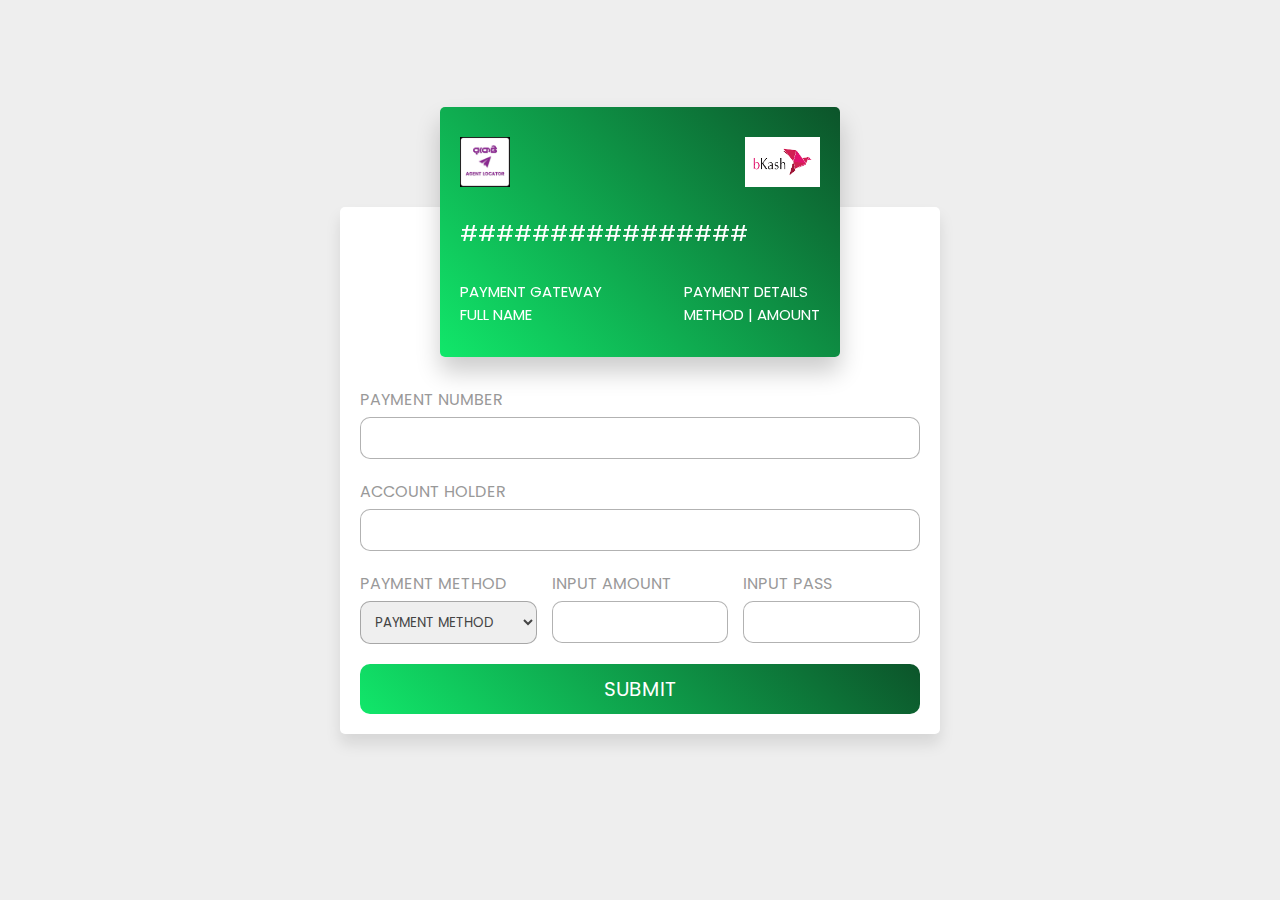
<file: payment/index.html>
<!DOCTYPE html>
<html lang="en">
<head>
    <meta charset="UTF-8">
    <meta http-equiv="X-UA-Compatible" content="IE=edge">
    <meta name="viewport" content="width=device-width, initial-scale=1.0">
    
    <!-- custom css file link  -->
    <link rel="stylesheet" href="css/style.css">

</head>
<body>

<div class="container">

    <div class="card-container">

        <div class="front">
            <div class="image">
                <img src="image/chip.png" alt="">
                <img src="image/visa.png" alt="">
            </div>
            <div class="card-number-box">################</div>
            <div class="flexbox">
                <div class="box">
                    <span>Payment Gateway</span>
                    <div class="card-holder-name">full name</div>
                </div>
                <div class="box">
                    <span>Payment Details</span>
                    <div class="expiration">
                        <span class="exp-month">method |</span>
                        <span class="exp-year">amount</span>
                    </div>
                </div>
            </div>
        </div>

        <div class="back">
            <div class="stripe"></div>
            <div class="box">
                <span>Amount</span>
                <div class="cvv-box"></div>
                <img src="image/visa.png" alt="">
            </div>
        </div>

    </div>

    

    <form action="">
        <div class="inputBox">
            <span>payment number</span>
            <input type="text"maxlength="16" class="card-number-input">
        </div>

        <div class="inputBox">
            <span>Account holder</span>
            <input type="text"  class="card-holder-input">
        </div>
        
        <div class="flexbox">
            <div class="inputBox">
                <span>payment method</span>
                <select name="" id="" class="month-input">
                    <option value="month" selected disabled>Payment method</option>
                    <option value="Bkash">Bkash</option>
                    <option value="Rocket">Rocket</option>
                    <option value="Nagad">Nagad</option>
                    <option value="Upay">Upay</option>
                    <option value="DBBL">DBBL</option>
                    <option value="COD">COD</option>
                </select>
            </div>
    

            <div class="inputBox">
                <span>input amount</span>
                <input type="text" maxlength="10" class="year-input">
            </div>

            <div class="inputBox">
                <span>input pass</span>
                <input type="password" maxlength="4" class="cvv-input">
            </div>
        </div>
        <input type="submit" value="submit" class="submit-btn">
    </form>

</div>    
    





<script>

document.querySelector('.card-number-input').oninput = () =>{
    document.querySelector('.card-number-box').innerText = document.querySelector('.card-number-input').value;
}

document.querySelector('.card-holder-input').oninput = () =>{
    document.querySelector('.card-holder-name').innerText = document.querySelector('.card-holder-input').value;
}

document.querySelector('.month-input').oninput = () =>{
    document.querySelector('.exp-month').innerText = document.querySelector('.month-input').value;
}

document.querySelector('.year-input').oninput = () =>{
    document.querySelector('.exp-year').innerText = document.querySelector('.year-input').value;
}

document.querySelector('.cvv-input').onmouseenter = () =>{
    document.querySelector('.front').style.transform = 'perspective(1000px) rotateY(-180deg)';
    document.querySelector('.back').style.transform = 'perspective(1000px) rotateY(0deg)';
}

document.querySelector('.cvv-input').onmouseleave = () =>{
    document.querySelector('.front').style.transform = 'perspective(1000px) rotateY(0deg)';
    document.querySelector('.back').style.transform = 'perspective(1000px) rotateY(180deg)';
}

document.querySelector('.cvv-input').oninput = () =>{
    document.querySelector('.cvv-box').innerText = document.querySelector('.cvv-input').value;
}

</script>







</body>
</html>
</file>
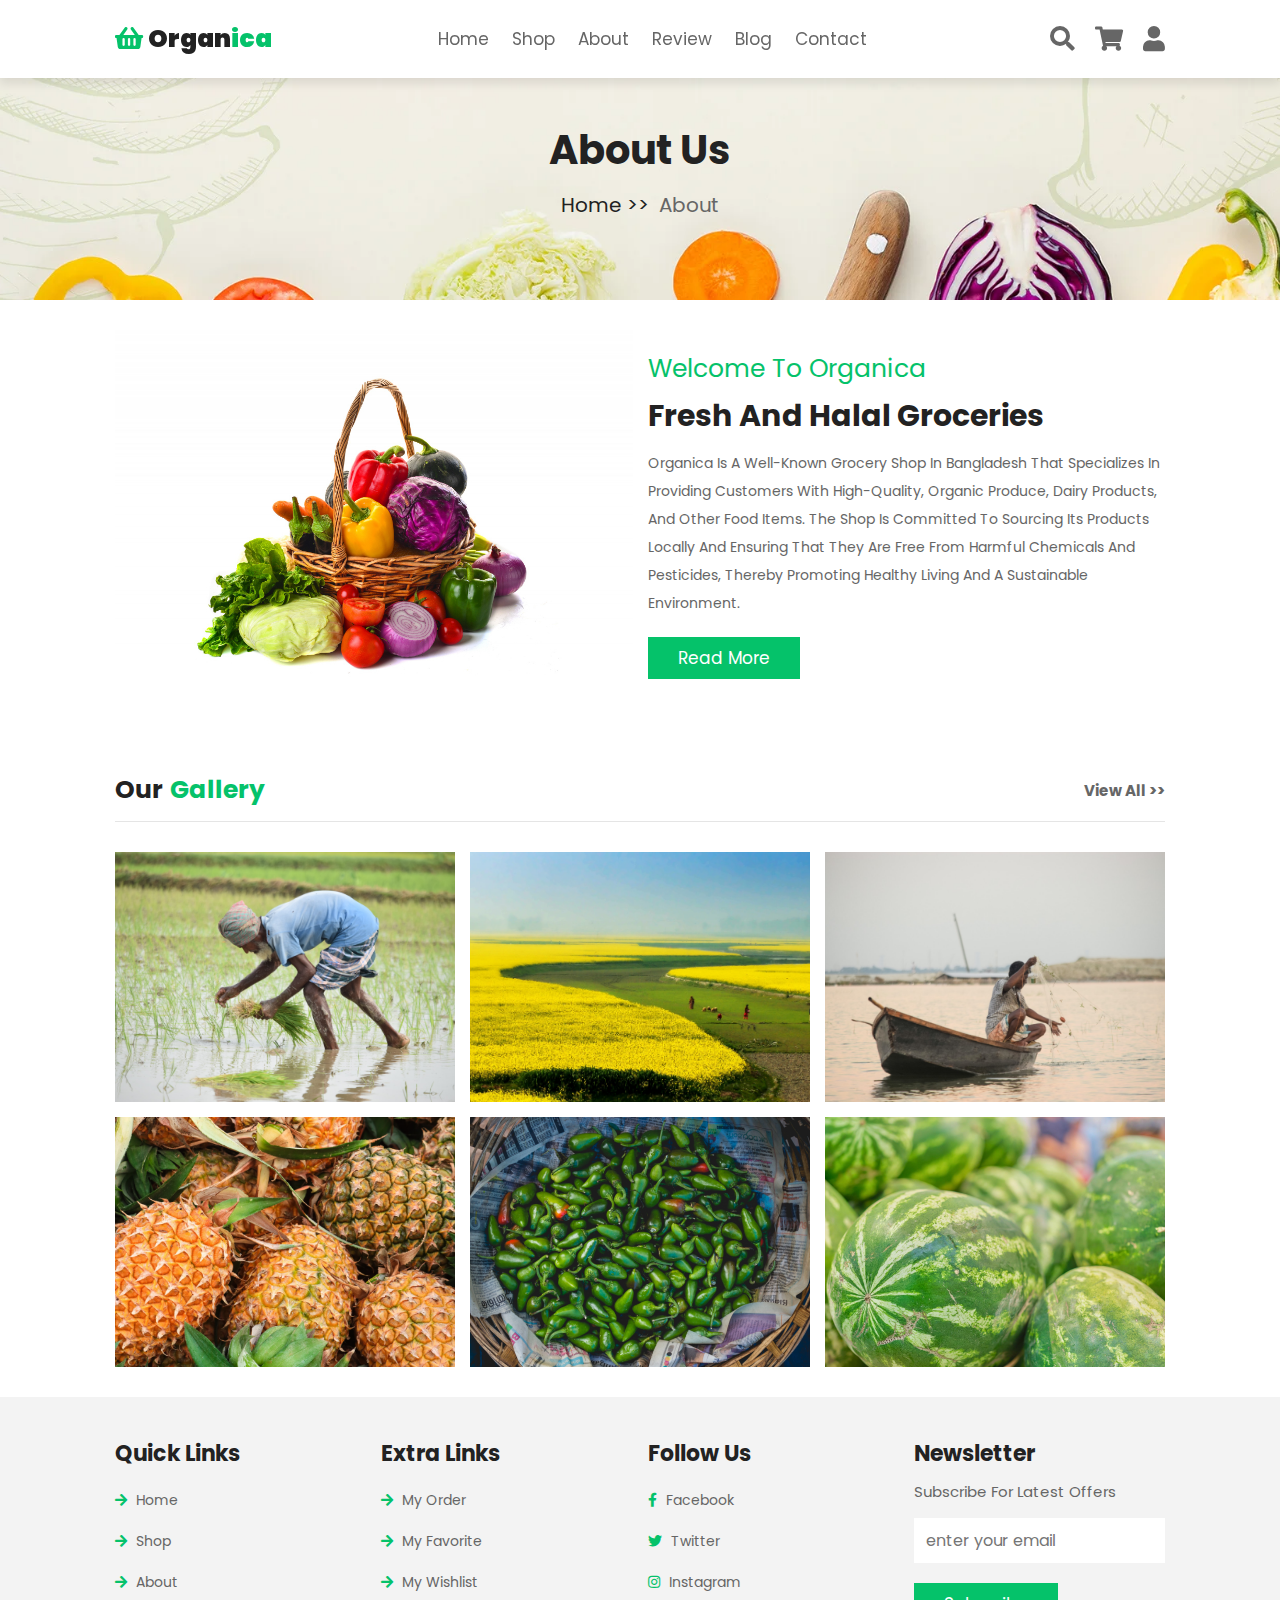
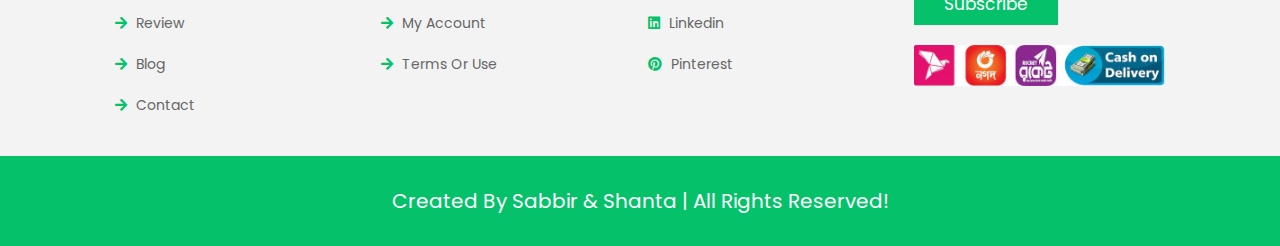
<file: about.html>
<!DOCTYPE html>
<html lang="en">
<head>
    <meta charset="UTF-8">
    <meta http-equiv="X-UA-Compatible" content="IE=edge">
    <meta name="viewport" content="width=device-width, initial-scale=1.0">
    <title>about</title>

    <!-- font awesome cdn link  -->
    <link rel="stylesheet" href="https://cdnjs.cloudflare.com/ajax/libs/font-awesome/5.15.4/css/all.min.css">

    <!-- custom css file link  -->
    <link rel="stylesheet" href="css/style.css">

</head>
<body>
    
<!-- header section starts  -->

<header class="header">

    <h1 class="h1">
        <a href="./index.html" class="logo"><i class="fas fa-shopping-basket"></i>Organ<span class="span">ica</span></a>
    </h1>

    <nav class="navbar">
        <a href="index.html">home</a>
        <a href="shop.html">shop</a>
        <a href="about.html">about</a>
        <a href="review.html">review</a>
        <a href="blog.html">blog</a>
        <a href="contact.html">contact</a>
    </nav>

    <div class="icons">
        <div id="menu-btn" class="fas fa-bars"></div>
        <div id="search-btn" class="fas fa-search"></div>
        <div id="cart-btn" class="fas fa-shopping-cart"></div>
        <div id="login-btn" class="fas fa-user"></div>
    </div>

    <form action="" class="search-form">
        <input type="search" placeholder="search here..." id="search-box">
        <label for="search-box" class="fas fa-search"></label>
    </form>

    <div class="shopping-cart">
        <div class="box">
            <i class="fas fa-times"></i>
            <img src="image/cart-1.jpg" alt="">
            <div class="content">
                <h3>কলা</h3>
                <span class="quantity">1</span>
                <span class="multiply">x</span>
                <span class="price">৳20</span>
            </div>
        </div>
        <div class="box">
            <i class="fas fa-times"></i>
            <img src="image/cart-2.jpg" alt="">
            <div class="content">
                <h3>দুধ</h3>
                <span class="quantity">1</span>
                <span class="multiply">x</span>
                <span class="price">৳80</span>
            </div>
        </div>
        <div class="box">
            <i class="fas fa-times"></i>
            <img src="image/cart-3.jpg" alt="">
            <div class="content">
                <h3>গম</h3>
                <span class="quantity">1</span>
                <span class="multiply">x</span>
                <span class="price">৳69</span>
            </div>
        </div>
        <h3 class="total"> total : <span>৳196</span> </h3>
        <a href="#" class="btn">checkout cart</a>
    </div>

    <form action="" class="login-form">
        <h3>login form</h3>
        <input type="email" placeholder="enter your email" class="box">
        <input type="password" placeholder="enter your password" class="box">
        <div class="remember">
            <input type="checkbox" name="" id="remember-me">
            <label for="remember-me">remember me</label>
        </div>
        <input type="submit" value="login now" class="btn">
        <p>forget password? <a href="#">click here</a></p>
        <p>don't have an account? <a href="#">create one</a></p>
    </form>

</header>

<!-- header section ends -->

<div class="heading">
    <h1>about us</h1>
    <p> <a href="index.html">home >></a> about </p>
</div>

<section class="about">

    <div class="image">
        <img src="image/about-img.jpg" alt="">
    </div>

    <div class="content">
        <span>welcome to Organica</span>
        <h3>fresh and halal groceries</h3>
        <p>Organica is a well-known grocery shop in Bangladesh that specializes in providing customers with high-quality, organic produce, dairy products, and other food items. The shop is committed to sourcing its products locally and ensuring that they are free from harmful chemicals and pesticides, thereby promoting healthy living and a sustainable environment.</p>
        <a href="#" class="btn">read more</a>
    </div>

</section>

<section class="gallery">

    <h1 class="title"> our <span>gallery</span> <a href="#">view all >></a> </h1>

    <div class="box-container">

        <div class="box">
            <img src="image/gallery-img-1.jpg" alt="">
            <div class="icons">
                <a href="#" class="fas fa-eye"></a>
                <a href="#" class="fas fa-heart"></a>
                <a href="#" class="fas fa-share-alt"></a>
            </div>
        </div>

        <div class="box">
            <img src="image/gallery-img-2.jpg" alt="">
            <div class="icons">
                <a href="#" class="fas fa-eye"></a>
                <a href="#" class="fas fa-heart"></a>
                <a href="#" class="fas fa-share-alt"></a>
            </div>
        </div>

        <div class="box">
            <img src="image/gallery-img-3.jpg" alt="">
            <div class="icons">
                <a href="#" class="fas fa-eye"></a>
                <a href="#" class="fas fa-heart"></a>
                <a href="#" class="fas fa-share-alt"></a>
            </div>
        </div>

        <div class="box">
            <img src="image/gallery-img-4.jpg" alt="">
            <div class="icons">
                <a href="#" class="fas fa-eye"></a>
                <a href="#" class="fas fa-heart"></a>
                <a href="#" class="fas fa-share-alt"></a>
            </div>
        </div>

        <div class="box">
            <img src="image/gallery-img-5.jpg" alt="">
            <div class="icons">
                <a href="#" class="fas fa-eye"></a>
                <a href="#" class="fas fa-heart"></a>
                <a href="#" class="fas fa-share-alt"></a>
            </div>
        </div>

        <div class="box">
            <img src="image/gallery-img-6.jpg" alt="">
            <div class="icons">
                <a href="#" class="fas fa-eye"></a>
                <a href="#" class="fas fa-heart"></a>
                <a href="#" class="fas fa-share-alt"></a>
            </div>
        </div>

    </div>

</section>




















<!-- footer section starts  -->

<section class="footer">

    <div class="box-container">

        <div class="box">
            <h3>quick links</h3>
            <a href="index.html"> <i class="fas fa-arrow-right"></i> home</a>
            <a href="shop.html"> <i class="fas fa-arrow-right"></i> shop</a>
            <a href="about.html"> <i class="fas fa-arrow-right"></i> about</a>
            <a href="review.html"> <i class="fas fa-arrow-right"></i> review</a>
            <a href="blog.html"> <i class="fas fa-arrow-right"></i> blog</a>
            <a href="contact.html"> <i class="fas fa-arrow-right"></i> contact</a>
        </div>

        <div class="box">
            <h3>extra links</h3>
            <a href="#"> <i class="fas fa-arrow-right"></i> my order </a>
            <a href="#"> <i class="fas fa-arrow-right"></i> my favorite </a>
            <a href="#"> <i class="fas fa-arrow-right"></i> my wishlist </a>
            <a href="#"> <i class="fas fa-arrow-right"></i> my account </a>
            <a href="#"> <i class="fas fa-arrow-right"></i> terms or use </a>
        </div>

        <div class="box">
            <h3>follow us</h3>
            <a href="#"> <i class="fab fa-facebook-f"></i> facebook </a>
            <a href="#"> <i class="fab fa-twitter"></i> twitter </a>
            <a href="#"> <i class="fab fa-instagram"></i> instagram </a>
            <a href="#"> <i class="fab fa-linkedin"></i> linkedin </a>
            <a href="#"> <i class="fab fa-pinterest"></i> pinterest </a>
        </div>

        <div class="box">
            <h3>newsletter</h3>
            <p>subscribe for latest offers</p>
            <form action="">
                <input type="email" placeholder="enter your email">
                <input type="submit" value="subscribe" class="btn">
            </form>
            <img src="image/payment.png" class="payment" alt="">
        </div>

    </div>

</section>

<section class="credit">created by sabbir & shanta | all rights reserved!</section>

<!-- footer section ends -->













<!-- custom css file link  -->
<script src="js/script.js"></script>

</body>
</html>
</file>
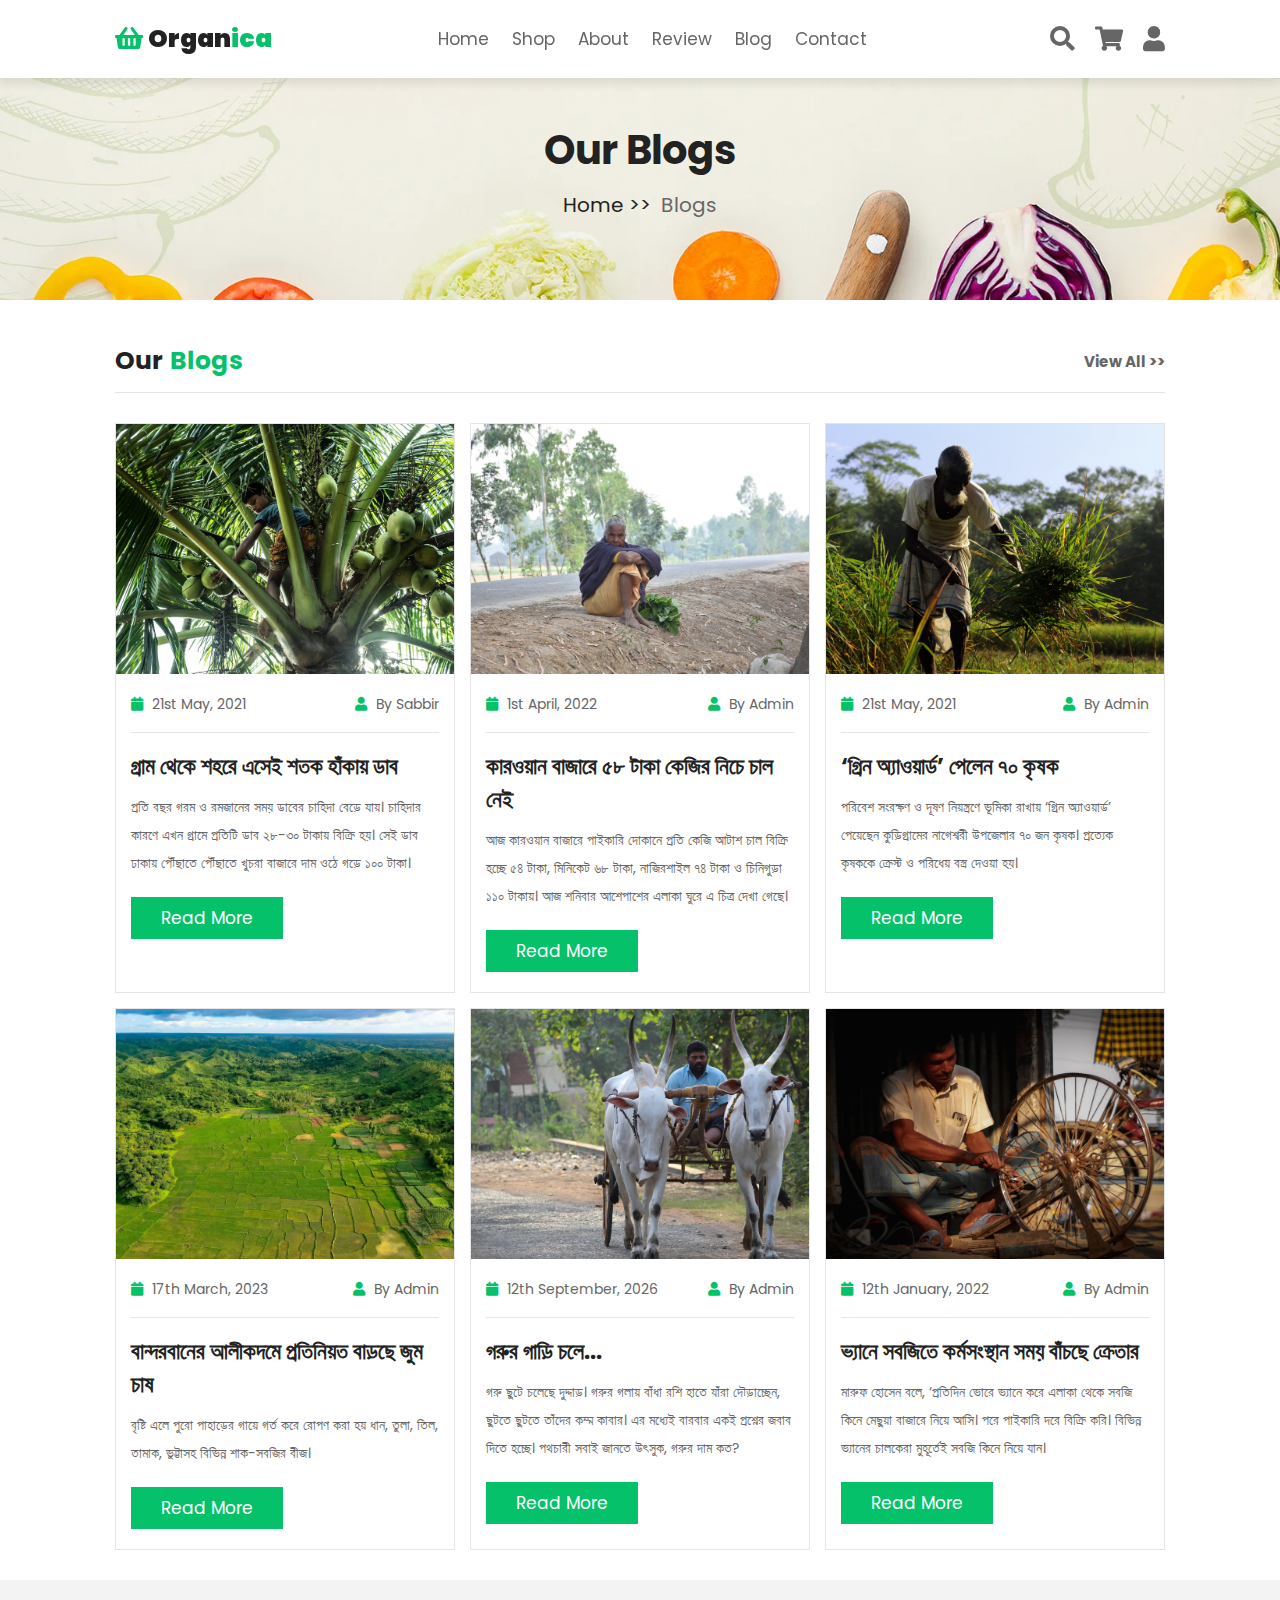
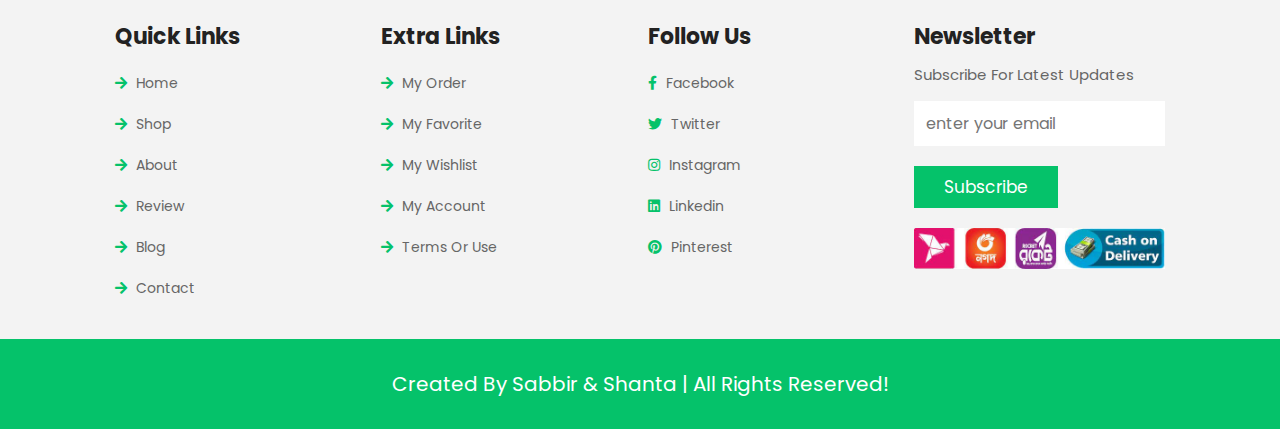
<file: blog.html>
<!DOCTYPE html>
<html lang="en">
<head>
    <meta charset="UTF-8">
    <meta http-equiv="X-UA-Compatible" content="IE=edge">
    <meta name="viewport" content="width=device-width, initial-scale=1.0">
    <title>blogs</title>

    <!-- font awesome cdn link  -->
    <link rel="stylesheet" href="https://cdnjs.cloudflare.com/ajax/libs/font-awesome/5.15.4/css/all.min.css">

    <!-- custom css file link  -->
    <link rel="stylesheet" href="css/style.css">

</head>
<body>
    
<!-- header section starts  -->

<header class="header">
    <h1 class="h1">
        <a href="./index.html" class="logo"><i class="fas fa-shopping-basket"></i>Organ<span class="span">ica</span></a>
    </h1>

    <nav class="navbar">
        <a href="index.html">home</a>
        <a href="shop.html">shop</a>
        <a href="about.html">about</a>
        <a href="review.html">review</a>
        <a href="blog.html">blog</a>
        <a href="contact.html">contact</a>
    </nav>

    <div class="icons">
        <div id="menu-btn" class="fas fa-bars"></div>
        <div id="search-btn" class="fas fa-search"></div>
        <div id="cart-btn" class="fas fa-shopping-cart"></div>
        <div id="login-btn" class="fas fa-user"></div>
    </div>

    <form action="" class="search-form">
        <input type="search" placeholder="search here..." id="search-box">
        <label for="search-box" class="fas fa-search"></label>
    </form>

    <div class="shopping-cart">
        <div class="box">
            <i class="fas fa-times"></i>
            <img src="image/cart-1.jpg" alt="">
            <div class="content">
                <h3>কলা</h3>
                <span class="quantity">1</span>
                <span class="multiply">x</span>
                <span class="price">৳20</span>
            </div>
        </div>
        <div class="box">
            <i class="fas fa-times"></i>
            <img src="image/cart-2.jpg" alt="">
            <div class="content">
                <h3>দুধ</h3>
                <span class="quantity">1</span>
                <span class="multiply">x</span>
                <span class="price">৳80</span>
            </div>
        </div>
        <div class="box">
            <i class="fas fa-times"></i>
            <img src="image/cart-3.jpg" alt="">
            <div class="content">
                <h3>গম</h3>
                <span class="quantity">1</span>
                <span class="multiply">x</span>
                <span class="price">৳69</span>
            </div>
        </div>
        <h3 class="total"> total : <span>৳196</span> </h3>
        <a href="#" class="btn">checkout cart</a>
    </div>

    <form action="" class="login-form">
        <h3>login form</h3>
        <input type="email" placeholder="enter your email" class="box">
        <input type="password" placeholder="enter your password" class="box">
        <div class="remember">
            <input type="checkbox" name="" id="remember-me">
            <label for="remember-me">remember me</label>
        </div>
        <input type="submit" value="login now" class="btn">
        <p>forget password? <a href="#">click here</a></p>
        <p>don't have an account? <a href="#">create one</a></p>
    </form>

</header>

<!-- header section ends -->

<div class="heading">
    <h1>our blogs</h1>
    <p> <a href="index.html">home >></a> blogs </p>
</div>

<section class="blogs">

    <h1 class="title"> our <span>blogs</span> <a href="#">view all >></a> </h1>

    <div class="box-container">

        <div class="box">
            <div class="image">
                <img src="image/blog-1.jpg" alt="">
            </div>
            <div class="content">
                <div class="icons">
                    <a href="#"> <i class="fas fa-calendar"></i> 21st may, 2021 </a>
                    <a href="#"> <i class="fas fa-user"></i> by sabbir </a>
                </div>
                <h3>গ্রাম থেকে শহরে এসেই শতক হাঁকায় ডাব</h3>
                <p>প্রতি বছর গরম ও রমজানের সময় ডাবের চাহিদা বেড়ে যায়। চাহিদার কারণে এখন গ্রামে প্রতিটি ডাব ২৮-৩০ টাকায় বিক্রি হয়। সেই ডাব ঢাকায় পৌঁছাতে পৌঁছাতে খুচরা বাজারে দাম ওঠে গড়ে ১০০ টাকা।</p>
                <a href="https://www.prothomalo.com/bangladesh/district/%E0%A6%B2%E0%A6%95%E0%A7%8D%E0%A6%B7%E0%A7%8D%E0%A6%AE%E0%A7%80%E0%A6%AA%E0%A7%81%E0%A6%B0%E0%A7%87%E0%A6%B0-%E0%A7%A9%E0%A7%A6-%E0%A6%9F%E0%A6%BE%E0%A6%95%E0%A6%BE%E0%A6%B0-%E0%A6%A1%E0%A6%BE%E0%A6%AC-%E0%A6%A2%E0%A6%BE%E0%A6%95%E0%A6%BE%E0%A7%9F-%E0%A7%A7%E0%A7%A6%E0%A7%A6-%E0%A6%9F%E0%A6%BE%E0%A6%95%E0%A6%BE" class="btn">read more</a>
            </div>
        </div>

        <div class="box">
            <div class="image">
                <img src="image/blog-2.jpg" alt="">
            </div>
            <div class="content">
                <div class="icons">
                    <a href="#"> <i class="fas fa-calendar"></i> 1st april, 2022 </a>
                    <a href="#"> <i class="fas fa-user"></i> by admin </a>
                </div>
                <h3>কারওয়ান বাজারে ৫৮ টাকা কেজির নিচে চাল নেই</h3>
                <p>আজ কারওয়ান বাজারে পাইকারি দোকানে প্রতি কেজি আটাশ চাল বিক্রি হচ্ছে ৫৪ টাকা, মিনিকেট ৬৮ টাকা, নাজিরশাইল ৭৪ টাকা ও চিনিগুড়া ১১০ টাকায়। আজ শনিবার আশেপাশের এলাকা ঘুরে এ চিত্র দেখা গেছে।</p>
                <a href="https://bangla.thedailystar.net/health/food/daily-commodity-price/news-389501" class="btn">read more</a>
            </div>
        </div>

        <div class="box">
            <div class="image">
                <img src="image/blog-3.jpg" alt="">
            </div>
            <div class="content">
                <div class="icons">
                    <a href="#"> <i class="fas fa-calendar"></i> 21st may, 2021 </a>
                    <a href="#"> <i class="fas fa-user"></i> by admin </a>
                </div>
                <h3>‘গ্রিন অ্যাওয়ার্ড’ পেলেন ৭০ কৃষক</h3>
                <p>পরিবেশ সংরক্ষণ ও দূষণ নিয়ন্ত্রণে ভূমিকা রাখায় ‘গ্রিন অ্যাওয়ার্ড’ পেয়েছেন কুড়িগ্রামের নাগেশ্বরী উপজেলার ৭০ জন কৃষক। প্রত্যেক কৃষককে ক্রেস্ট ও পরিধেয় বস্ত্র দেওয়া হয়।</p>
                <a href="https://bangla.thedailystar.net/news/bangladesh/agriculture/news-447221" class="btn">read more</a>
            </div>
        </div>

        <div class="box">
            <div class="image">
                <img src="image/blog-4.jpg" alt="">
            </div>
            <div class="content">
                <div class="icons">
                    <a href="#"> <i class="fas fa-calendar"></i> 17th march, 2023 </a>
                    <a href="#"> <i class="fas fa-user"></i> by admin </a>
                </div>
                <h3>বান্দরবানের আলীকদমে প্রতিনিয়ত বাড়ছে জুম চাষ</h3>
                <p>বৃষ্টি এলে পুরো পাহাড়ের গায়ে গর্ত করে রোপণ করা হয় ধান, তুলা, তিল, তামাক, ভুট্টাসহ বিভিন্ন শাক-সবজির বীজ।</p>
                <a href="https://www.dainikbandarban.com/out-of-city/4376#:~:text=%E0%A6%85%E0%A6%A8%E0%A7%81%E0%A6%B8%E0%A6%A8%E0%A7%8D%E0%A6%A7%E0%A6%BE%E0%A6%A8%E0%A7%87%20%E0%A6%9C%E0%A6%BE%E0%A6%A8%E0%A6%BE%20%E0%A6%AF%E0%A6%BE%E0%A6%AF%E0%A6%BC%2C%20%E0%A6%AA%E0%A7%8D%E0%A6%B0%E0%A6%A4%E0%A6%BF%E0%A6%AC%E0%A6%9B%E0%A6%B0%20%E0%A6%9C%E0%A6%BE%E0%A6%A8%E0%A7%81%E0%A6%AF%E0%A6%BC%E0%A6%BE%E0%A6%B0%E0%A6%BF,%E0%A6%AD%E0%A7%81%E0%A6%9F%E0%A7%8D%E0%A6%9F%E0%A6%BE%E0%A6%B8%E0%A6%B9%20%E0%A6%AC%E0%A6%BF%E0%A6%AD%E0%A6%BF%E0%A6%A8%E0%A7%8D%E0%A6%A8%20%E0%A6%B6%E0%A6%BE%E0%A6%95%2D%E0%A6%B8%E0%A6%AC%E0%A6%9C%E0%A6%BF%E0%A6%B0%20%E0%A6%AC%E0%A7%80%E0%A6%9C%E0%A5%A4" class="btn">read more</a>
            </div>
        </div>

        <div class="box">
            <div class="image">
                <img src="image/blog-5.jpg" alt="">
            </div>
            <div class="content">
                <div class="icons">
                    <a href="#"> <i class="fas fa-calendar"></i> 12th september, 2026 </a>
                    <a href="#"> <i class="fas fa-user"></i> by admin </a>
                </div>
                <h3>গরুর গাড়ি চলে...</h3>
                <p>গরু ছুটে চলেছে দুদ্দাড়। গরুর গলায় বাঁধা রশি হাতে যাঁরা দৌড়াচ্ছেন, ছুটতে ছুটতে তাঁদের কম্ম কাবার। এর মধ্যেই বারবার একই প্রশ্নের জবাব দিতে হচ্ছে। পথচারী সবাই জানতে উৎসুক, গরুর দাম কত? </p>
                <a href="https://m.prothomalo.com/bangladesh/capital/%E0%A6%97%E0%A6%B0%E0%A7%81%E0%A6%B0-%E0%A6%97%E0%A6%BE%E0%A7%9C%E0%A6%BF-%E0%A6%9A%E0%A6%B2%E0%A7%87" class="btn">read more</a>
            </div>
        </div>

        <div class="box">
            <div class="image">
                <img src="image/blog-6.jpg" alt="">
            </div>
            <div class="content">
                <div class="icons">
                    <a href="#"> <i class="fas fa-calendar"></i> 12th january, 2022 </a>
                    <a href="#"> <i class="fas fa-user"></i> by admin </a>
                </div>
                <h3>ভ্যানে সবজিতে কর্মসংস্থান সময় বাঁচছে ক্রেতার</h3>
                <p>মারুফ হোসেন বলে, ‘প্রতিদিন ভোরে ভ্যানে করে এলাকা থেকে সবজি কিনে মেছুয়া বাজারে নিয়ে আসি। পরে পাইকারি দরে বিক্রি করি। বিভিন্ন ভ্যানের চালকেরা মুহূর্তেই সবজি কিনে নিয়ে যান।</p>
                <a href="https://www.ajkerpatrika.com/125129/%E0%A6%AD%E0%A7%8D%E0%A6%AF%E0%A6%BE%E0%A6%A8%E0%A7%87-%E0%A6%B8%E0%A6%AC%E0%A6%9C%E0%A6%BF%E0%A6%A4%E0%A7%87-%E0%A6%95%E0%A6%B0%E0%A7%8D%E0%A6%AE%E0%A6%B8%E0%A6%82%E0%A6%B8%E0%A7%8D%E0%A6%A5%E0%A6%BE%E0%A6%A8-%E0%A6%B8%E0%A6%AE%E0%A7%9F-%E0%A6%AC%E0%A6%BE%E0%A6%81%E0%A6%9A%E0%A6%9B%E0%A7%87-%E0%A6%95%E0%A7%8D%E0%A6%B0%E0%A7%87%E0%A6%A4%E0%A6%BE%E0%A6%B0" class="btn">read more</a>
            </div>
        </div>

    </div>

</section>





















<!-- footer section starts  -->

<section class="footer">

    <div class="box-container">

        <div class="box">
            <h3>quick links</h3>
            <a href="index.html"> <i class="fas fa-arrow-right"></i> home</a>
            <a href="shop.html"> <i class="fas fa-arrow-right"></i> shop</a>
            <a href="about.html"> <i class="fas fa-arrow-right"></i> about</a>
            <a href="review.html"> <i class="fas fa-arrow-right"></i> review</a>
            <a href="blog.html"> <i class="fas fa-arrow-right"></i> blog</a>
            <a href="contact.html"> <i class="fas fa-arrow-right"></i> contact</a>
        </div>

        <div class="box">
            <h3>extra links</h3>
            <a href="#"> <i class="fas fa-arrow-right"></i> my order </a>
            <a href="#"> <i class="fas fa-arrow-right"></i> my favorite </a>
            <a href="#"> <i class="fas fa-arrow-right"></i> my wishlist </a>
            <a href="#"> <i class="fas fa-arrow-right"></i> my account </a>
            <a href="#"> <i class="fas fa-arrow-right"></i> terms or use </a>
        </div>

        <div class="box">
            <h3>follow us</h3>
            <a href="#"> <i class="fab fa-facebook-f"></i> facebook </a>
            <a href="#"> <i class="fab fa-twitter"></i> twitter </a>
            <a href="#"> <i class="fab fa-instagram"></i> instagram </a>
            <a href="#"> <i class="fab fa-linkedin"></i> linkedin </a>
            <a href="#"> <i class="fab fa-pinterest"></i> pinterest </a>
        </div>

        <div class="box">
            <h3>newsletter</h3>
            <p>subscribe for latest updates</p>
            <form action="">
                <input type="email" placeholder="enter your email">
                <input type="submit" value="subscribe" class="btn">
            </form>
            <img src="image/payment.png" class="payment" alt="">
        </div>

    </div>

</section>

<section class="credit">created by sabbir & shanta | all rights reserved!</section>

<!-- footer section ends -->













<!-- custom css file link  -->
<script src="js/script.js"></script>

</body>
</html>
</file>
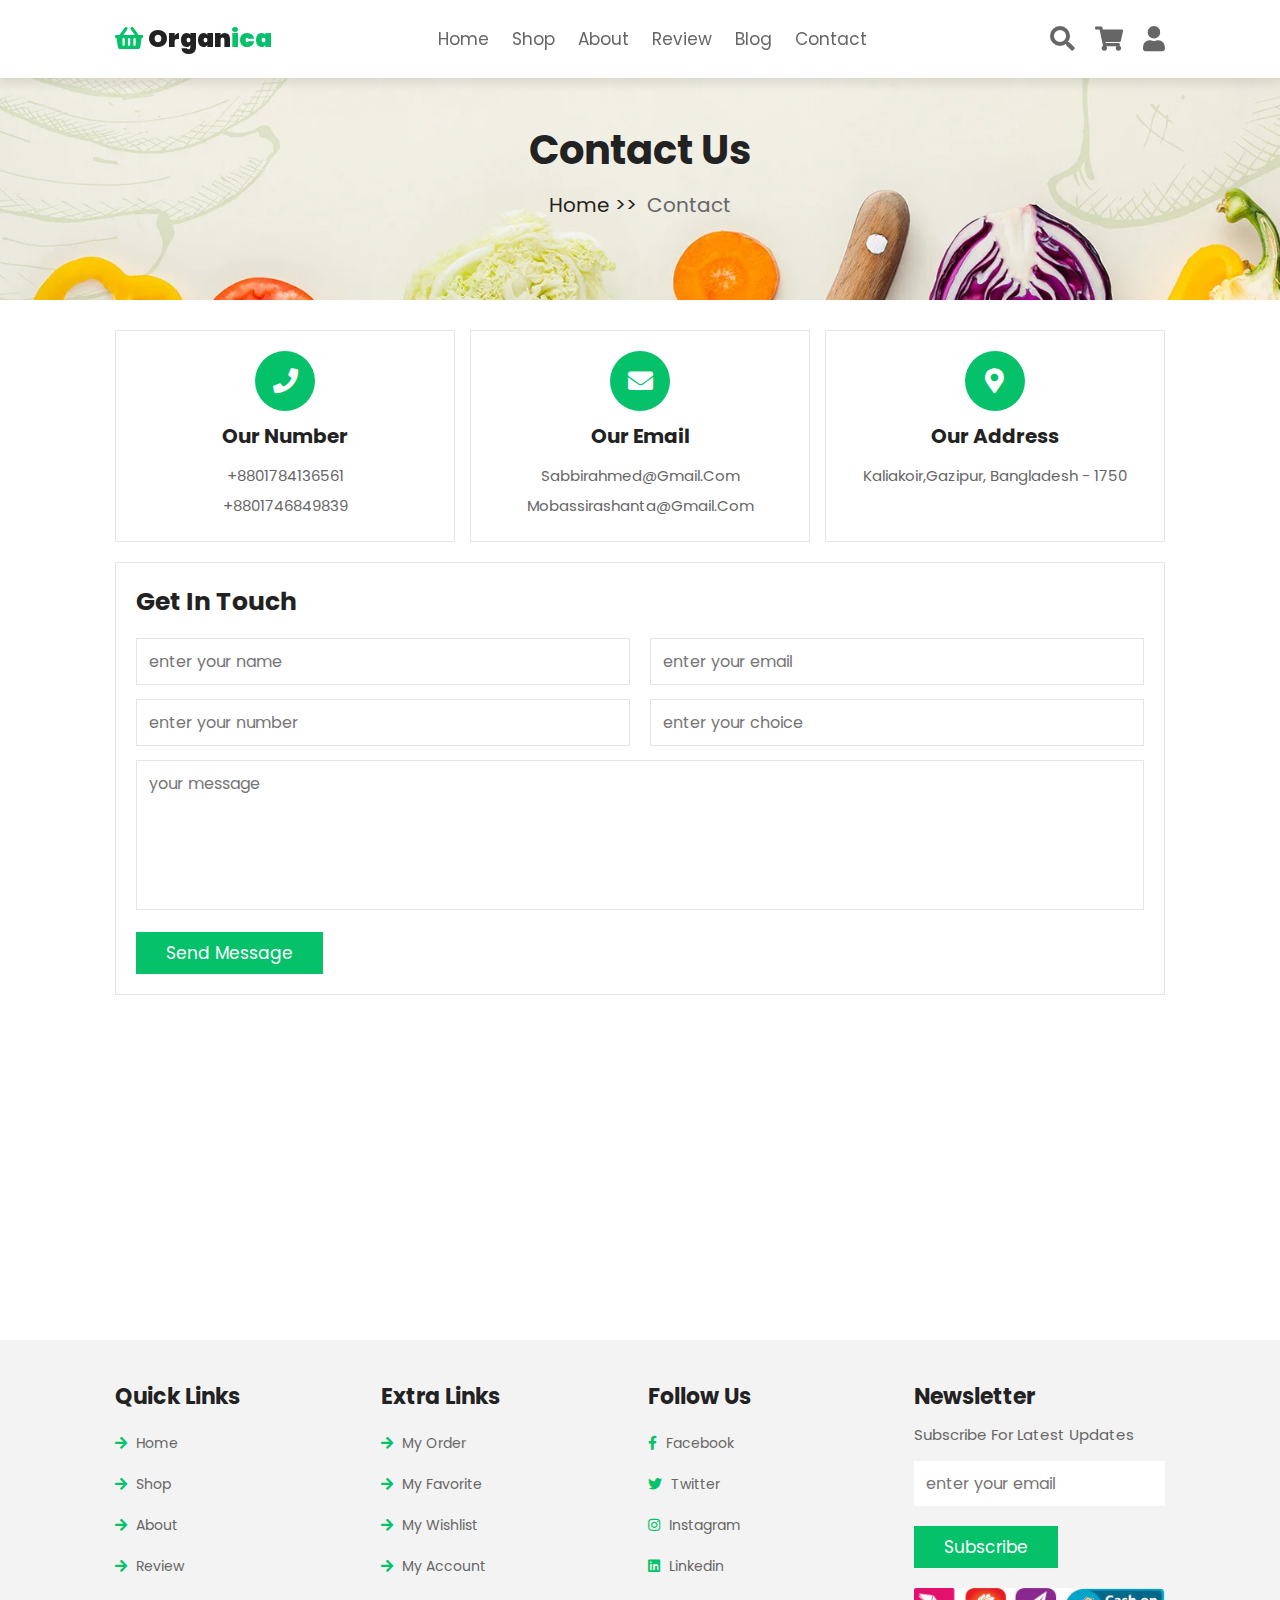
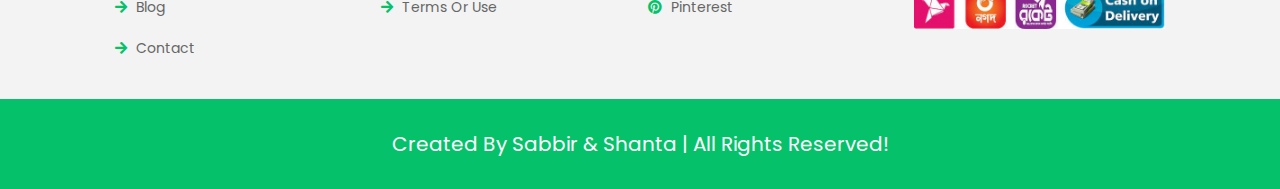
<file: contact.html>
<!DOCTYPE html>
<html lang="en">
<head>
    <meta charset="UTF-8">
    <meta http-equiv="X-UA-Compatible" content="IE=edge">
    <meta name="viewport" content="width=device-width, initial-scale=1.0">
    <title>contact</title>

    <!-- font awesome cdn link  -->
    <link rel="stylesheet" href="https://cdnjs.cloudflare.com/ajax/libs/font-awesome/5.15.4/css/all.min.css">

    <!-- custom css file link  -->
    <link rel="stylesheet" href="css/style.css">

</head>
<body>
    
<!-- header section starts  -->

<header class="header">

    <h1 class="h1">
        <a href="./index.html" class="logo"><i class="fas fa-shopping-basket"></i>Organ<span class="span">ica</span></a>
    </h1>

    <nav class="navbar">
        <a href="index.html">home</a>
        <a href="shop.html">shop</a>
        <a href="about.html">about</a>
        <a href="review.html">review</a>
        <a href="blog.html">blog</a>
        <a href="contact.html">contact</a>
    </nav>

    <div class="icons">
        <div id="menu-btn" class="fas fa-bars"></div>
        <div id="search-btn" class="fas fa-search"></div>
        <div id="cart-btn" class="fas fa-shopping-cart"></div>
        <div id="login-btn" class="fas fa-user"></div>
    </div>

    <form action="" class="search-form">
        <input type="search" placeholder="search here..." id="search-box">
        <label for="search-box" class="fas fa-search"></label>
    </form>

    <div class="shopping-cart">
        <div class="box">
            <i class="fas fa-times"></i>
            <img src="image/cart-1.jpg" alt="">
            <div class="content">
                <h3>কলা</h3>
                <span class="quantity">1</span>
                <span class="multiply">x</span>
                <span class="price">৳20</span>
            </div>
        </div>
        <div class="box">
            <i class="fas fa-times"></i>
            <img src="image/cart-2.jpg" alt="">
            <div class="content">
                <h3>দুধ</h3>
                <span class="quantity">1</span>
                <span class="multiply">x</span>
                <span class="price">৳80</span>
            </div>
        </div>
        <div class="box">
            <i class="fas fa-times"></i>
            <img src="image/cart-3.jpg" alt="">
            <div class="content">
                <h3>গম</h3>
                <span class="quantity">1</span>
                <span class="multiply">x</span>
                <span class="price">৳69</span>
            </div>
        </div>
        <h3 class="total"> total : <span>৳196</span> </h3>
        <a href="#" class="btn">checkout cart</a>
    </div>

    <form action="" class="login-form">
        <h3>login form</h3>
        <input type="email" placeholder="enter your email" class="box">
        <input type="password" placeholder="enter your password" class="box">
        <div class="remember">
            <input type="checkbox" name="" id="remember-me">
            <label for="remember-me">remember me</label>
        </div>
        <input type="submit" value="login now" class="btn">
        <p>forget password? <a href="#">click here</a></p>
        <p>don't have an account? <a href="#">create one</a></p>
    </form>

</header>

<!-- header section ends -->

<div class="heading">
    <h1>contact us</h1>
    <p> <a href="index.html">home >></a> contact </p>
</div>

<section class="contact">

    <div class="icons-container">

        <div class="icons">
            <i class="fas fa-phone"></i>
            <h3>our number</h3>
            <p>+8801784136561</p>
            <p>+8801746849839</p>
        </div>

        <div class="icons">
            <i class="fas fa-envelope"></i>
            <h3>our email</h3>
            <p>sabbirahmed@gmail.com</p>
            <p>mobassirashanta@gmail.com</p>
        </div>

        <div class="icons">
            <i class="fas fa-map-marker-alt"></i>
            <h3>our address</h3>
            <p>kaliakoir,gazipur, Bangladesh - 1750 </p>
        </div>

    </div>

    <div class="row">

        <form action="">
            <h3>get in touch</h3>
            <div class="inputBox">
                <input type="text" placeholder="enter your name" class="box">
                <input type="email" placeholder="enter your email" class="box">
            </div>
            <div class="inputBox">
                <input type="number" placeholder="enter your number" class="box">
                <input type="text" placeholder="enter your choice" class="box">
            </div>
            <textarea placeholder="your message" cols="30" rows="10"></textarea>
            <input type="submit" value="send message" class="btn">
        </form>

        <!-- <iframe class="map" src="https://www.google.com/maps/embed?pb=!1m18!1m12!1m3!1d30153.788252261566!2d72.82321484621745!3d19.141690214227783!2m3!1f0!2f0!3f0!3m2!1i1024!2i768!4f13.1!3m3!1m2!1s0x3be7b63aceef0c69%3A0x2aa80cf2287dfa3b!2sJogeshwari%20West%2C%20Mumbai%2C%20Maharashtra%20400047!5e0!3m2!1sen!2sin!4v1633968347413!5m2!1sen!2sin" allowfullscreen="" loading="lazy"></iframe> -->

        <iframe src="https://www.google.com/maps/embed?pb=!1m18!1m12!1m3!1d29142.762317977333!2d90.20699157868866!3d24.071752103628473!2m3!1f0!2f0!3f0!3m2!1i1024!2i768!4f13.1!3m3!1m2!1s0x3755e3cf1ea16e0b%3A0x4e0bfa8fd7c88324!2sBangabandhu%20Sheikh%20Mujibur%20Rahman%20Digital%20University!5e0!3m2!1sen!2sbd!4v1679052449895!5m2!1sen!2sbd" width="800" height="300" style="border:0;" allowfullscreen="" loading="lazy" referrerpolicy="no-referrer-when-downgrade"></iframe>

    </div>

</section>























<!-- footer section starts  -->

<section class="footer">

    <div class="box-container">

        <div class="box">
            <h3>quick links</h3>
            <a href="home.html"> <i class="fas fa-arrow-right"></i> home</a>
            <a href="shop.html"> <i class="fas fa-arrow-right"></i> shop</a>
            <a href="about.html"> <i class="fas fa-arrow-right"></i> about</a>
            <a href="review.html"> <i class="fas fa-arrow-right"></i> review</a>
            <a href="blog.html"> <i class="fas fa-arrow-right"></i> blog</a>
            <a href="contact.html"> <i class="fas fa-arrow-right"></i> contact</a>
        </div>

        <div class="box">
            <h3>extra links</h3>
            <a href="#"> <i class="fas fa-arrow-right"></i> my order </a>
            <a href="#"> <i class="fas fa-arrow-right"></i> my favorite </a>
            <a href="#"> <i class="fas fa-arrow-right"></i> my wishlist </a>
            <a href="#"> <i class="fas fa-arrow-right"></i> my account </a>
            <a href="#"> <i class="fas fa-arrow-right"></i> terms or use </a>
        </div>

        <div class="box">
            <h3>follow us</h3>
            <a href="#"> <i class="fab fa-facebook-f"></i> facebook </a>
            <a href="#"> <i class="fab fa-twitter"></i> twitter </a>
            <a href="#"> <i class="fab fa-instagram"></i> instagram </a>
            <a href="#"> <i class="fab fa-linkedin"></i> linkedin </a>
            <a href="#"> <i class="fab fa-pinterest"></i> pinterest </a>
        </div>

        <div class="box">
            <h3>newsletter</h3>
            <p>subscribe for latest updates</p>
            <form action="">
                <input type="email" placeholder="enter your email">
                <input type="submit" value="subscribe" class="btn">
            </form>
            <img src="image/payment.png" class="payment" alt="">
        </div>

    </div>

</section>

<section class="credit">created by sabbir & shanta | all rights reserved!</section>


<!-- footer section ends -->













<!-- custom css file link  -->
<script src="js/script.js"></script>

</body>
</html>
</file>
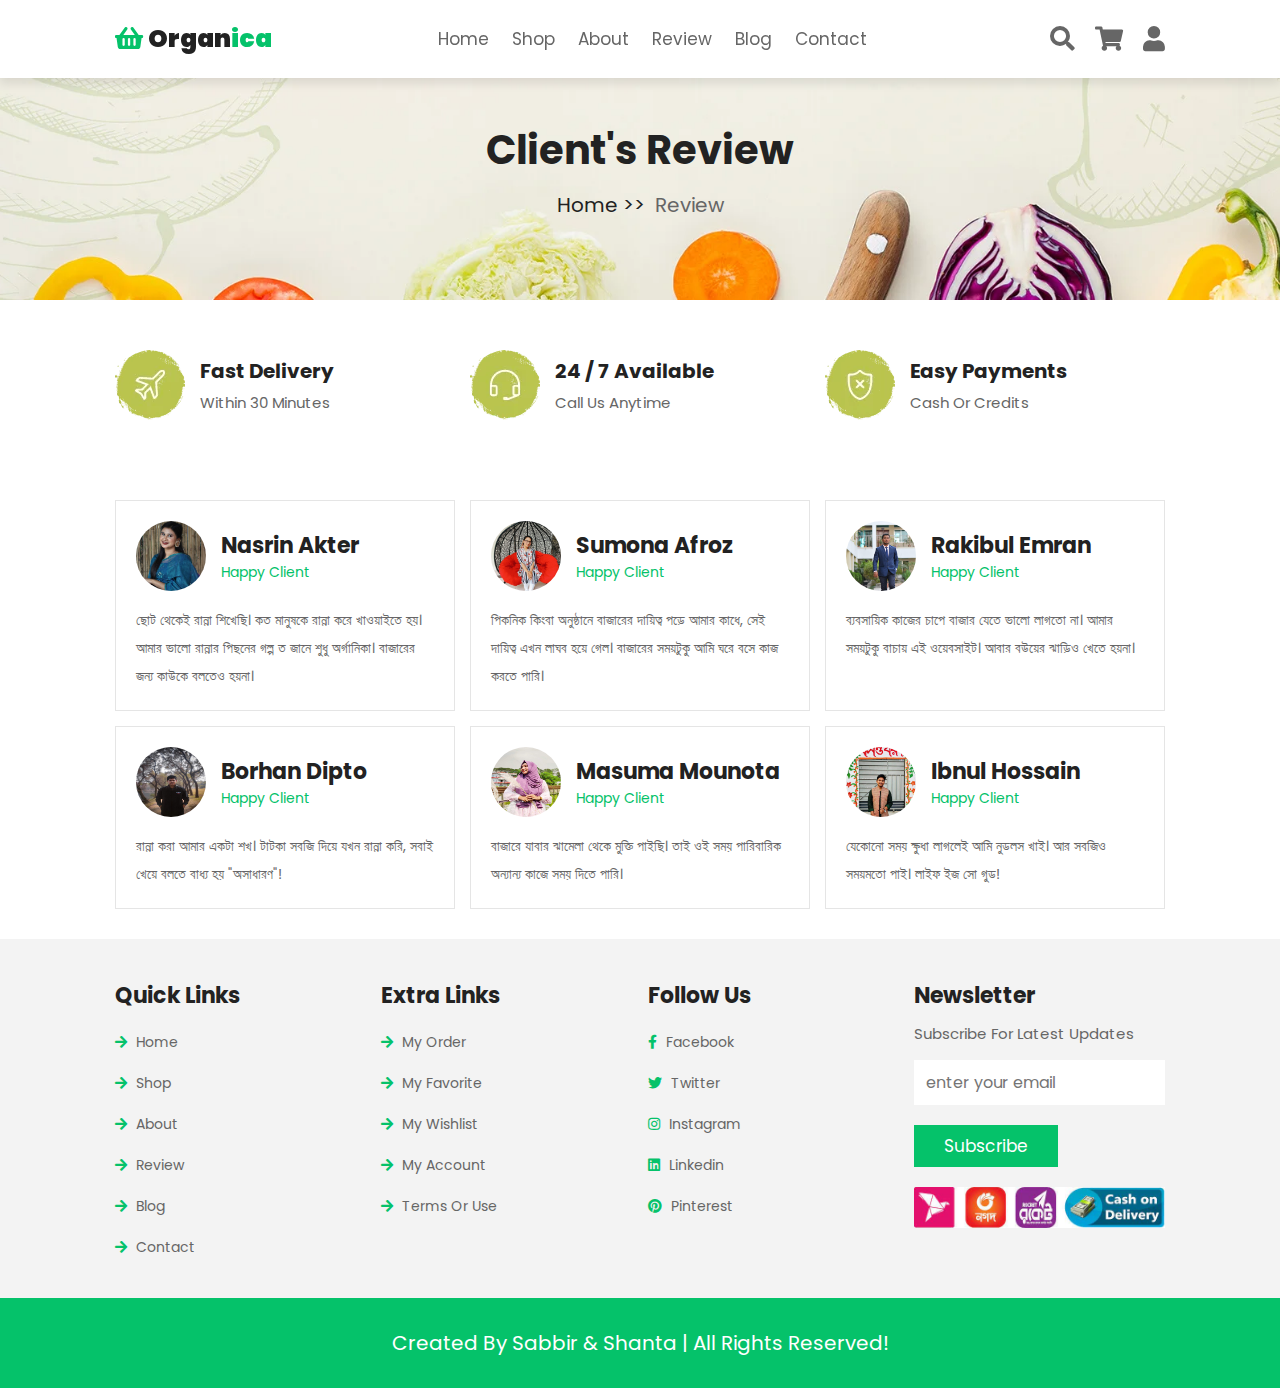
<file: review.html>
<!DOCTYPE html>
<html lang="en">
<head>
    <meta charset="UTF-8">
    <meta http-equiv="X-UA-Compatible" content="IE=edge">
    <meta name="viewport" content="width=device-width, initial-scale=1.0">
    <title>review</title>

    <!-- font awesome cdn link  -->
    <link rel="stylesheet" href="https://cdnjs.cloudflare.com/ajax/libs/font-awesome/5.15.4/css/all.min.css">

    <!-- custom css file link  -->
    <link rel="stylesheet" href="css/style.css">

</head>
<body>
    
<!-- header section starts  -->

<header class="header">

    <h1 class="h1">
        <a href="./index.html" class="logo"><i class="fas fa-shopping-basket"></i>Organ<span class="span">ica</span></a>
    </h1>
    <nav class="navbar">
        <a href="index.html">home</a>
        <a href="shop.html">shop</a>
        <a href="about.html">about</a>
        <a href="review.html">review</a>
        <a href="blog.html">blog</a>
        <a href="contact.html">contact</a>
    </nav>

    <div class="icons">
        <div id="menu-btn" class="fas fa-bars"></div>
        <div id="search-btn" class="fas fa-search"></div>
        <div id="cart-btn" class="fas fa-shopping-cart"></div>
        <div id="login-btn" class="fas fa-user"></div>
    </div>

    <form action="" class="search-form">
        <input type="search" placeholder="search here..." id="search-box">
        <label for="search-box" class="fas fa-search"></label>
    </form>

    <div class="shopping-cart">
        <div class="box">
            <i class="fas fa-times"></i>
            <img src="image/cart-1.jpg" alt="">
            <div class="content">
                <h3>কলা</h3>
                <span class="quantity">1</span>
                <span class="multiply">x</span>
                <span class="price">৳20</span>
            </div>
        </div>
        <div class="box">
            <i class="fas fa-times"></i>
            <img src="image/cart-2.jpg" alt="">
            <div class="content">
                <h3>দুধ</h3>
                <span class="quantity">1</span>
                <span class="multiply">x</span>
                <span class="price">$80</span>
            </div>
        </div>
        <div class="box">
            <i class="fas fa-times"></i>
            <img src="image/cart-3.jpg" alt="">
            <div class="content">
                <h3>গম</h3>
                <span class="quantity">1</span>
                <span class="multiply">x</span>
                <span class="price">$69</span>
            </div>
        </div>
        <h3 class="total"> total : <span>৳196</span> </h3>
        <a href="#" class="btn">checkout cart</a>
    </div>

    <form action="" class="login-form">
        <h3>login form</h3>
        <input type="email" placeholder="enter your email" class="box">
        <input type="password" placeholder="enter your password" class="box">
        <div class="remember">
            <input type="checkbox" name="" id="remember-me">
            <label for="remember-me">remember me</label>
        </div>
        <input type="submit" value="login now" class="btn">
        <p>forget password? <a href="#">click here</a></p>
        <p>don't have an account? <a href="#">create one</a></p>
    </form>

</header>

<!-- header section ends -->

<div class="heading">
    <h1>client's review</h1>
    <p> <a href="index.html">home >></a> review </p>
</div>

<section class="info-container">

    <div class="info">
        <img src="image/icon-1.png" alt="">
        <div class="content">
            <h3>fast delivery</h3>
            <span>within 30 minutes</span>
        </div>
    </div>

    <div class="info">
        <img src="image/icon-2.png" alt="">
        <div class="content">
            <h3>24 / 7 available</h3>
            <span>call us anytime</span>
        </div>
    </div>

    <div class="info">
        <img src="image/icon-3.png" alt="">
        <div class="content">
            <h3>easy payments</h3>
            <span>cash or credits</span>
        </div>
    </div>

</section>

<section class="review">

    <div class="box">
        <div class="user">
            <img src="image/pic-1.jpeg" alt="">
            <div class="info">
                <h3>nasrin akter</h3>
                <span>happy client</span>
            </div>
        </div>
        <p>ছোট থেকেই রান্না শিখেছি। কত মানুষকে রান্না করে খাওয়াইতে হয়। আমার ভালো রান্নার পিছনের গল্প ত জানে শুধু অর্গানিকা। বাজারের জন্য কাউকে বলতেও হয়না।</p>
    </div>

    <div class="box">
        <div class="user">
            <img src="image/pic-2.jpeg" alt="">
            <div class="info">
                <h3>sumona afroz</h3>
                <span>happy client</span>
            </div>
        </div>
        <p>পিকনিক কিংবা অনুষ্ঠানে বাজারের দায়িত্ব পড়ে আমার কাধে, সেই দায়িত্ব এখন লাঘব হয়ে গেল। বাজারের সময়টুকু আমি ঘরে বসে কাজ করতে পারি।</p>
    </div>

    <div class="box">
        <div class="user">
            <img src="image/pic-3.jpeg" alt="">
            <div class="info">
                <h3>rakibul emran</h3>
                <span>happy client</span>
            </div>
        </div>
        <p>ব্যবসায়িক কাজের চাপে বাজার যেতে ভালো লাগতো না। আমার সময়টুকু বাচায় এই ওয়েবসাইট। আবার বউয়ের ঝাড়িও খেতে হয়না।</p>
    </div>

    <div class="box">
        <div class="user">
            <img src="image/pic-4.jpeg" alt="">
            <div class="info">
                <h3>Borhan dipto</h3>
                <span>happy client</span>
            </div>
        </div>
        <p>রান্না করা আমার একটা শখ। টাটকা সবজি দিয়ে যখন রান্না করি, সবাই খেয়ে বলতে বাধ্য হয় "অসাধারণ"!</p>
    </div>

    <div class="box">
        <div class="user">
            <img src="image/pic-5.jpeg" alt="">
            <div class="info">
                <h3>masuma mounota</h3>
                <span>happy client</span>
            </div>
        </div>
        <p>বাজারে যাবার ঝামেলা থেকে মুক্তি পাইছি। তাই ওই সময় পারিবারিক অন্যান্য কাজে সময় দিতে পারি। </p>
    </div>

    <div class="box">
        <div class="user">
            <img src="image/pic-6.jpeg" alt="">
            <div class="info">
                <h3>ibnul hossain</h3>
                <span>happy client</span>
            </div>
        </div>
        <p>যেকোনো সময় ক্ষুধা লাগলেই আমি নুডলস খাই। আর সবজিও সময়মতো পাই। লাইফ ইজ সো গুড!</p>
    </div>

</section>






















<!-- footer section starts  -->

<section class="footer">

    <div class="box-container">

        <div class="box">
            <h3>quick links</h3>
            <a href="index.html"> <i class="fas fa-arrow-right"></i> home</a>
            <a href="shop.html"> <i class="fas fa-arrow-right"></i> shop</a>
            <a href="about.html"> <i class="fas fa-arrow-right"></i> about</a>
            <a href="review.html"> <i class="fas fa-arrow-right"></i> review</a>
            <a href="blog.html"> <i class="fas fa-arrow-right"></i> blog</a>
            <a href="contact.html"> <i class="fas fa-arrow-right"></i> contact</a>
        </div>

        <div class="box">
            <h3>extra links</h3>
            <a href="#"> <i class="fas fa-arrow-right"></i> my order </a>
            <a href="#"> <i class="fas fa-arrow-right"></i> my favorite </a>
            <a href="#"> <i class="fas fa-arrow-right"></i> my wishlist </a>
            <a href="#"> <i class="fas fa-arrow-right"></i> my account </a>
            <a href="#"> <i class="fas fa-arrow-right"></i> terms or use </a>
        </div>

        <div class="box">
            <h3>follow us</h3>
            <a href="#"> <i class="fab fa-facebook-f"></i> facebook </a>
            <a href="#"> <i class="fab fa-twitter"></i> twitter </a>
            <a href="#"> <i class="fab fa-instagram"></i> instagram </a>
            <a href="#"> <i class="fab fa-linkedin"></i> linkedin </a>
            <a href="#"> <i class="fab fa-pinterest"></i> pinterest </a>
        </div>

        <div class="box">
            <h3>newsletter</h3>
            <p>subscribe for latest updates</p>
            <form action="">
                <input type="email" placeholder="enter your email">
                <input type="submit" value="subscribe" class="btn">
            </form>
            <img src="image/payment.png" class="payment" alt="">
        </div>

    </div>

</section>

<section class="credit">created by sabbir & shanta | all rights reserved!</section>

<!-- footer section ends -->













<!-- custom css file link  -->
<script src="js/script.js"></script>

</body>
</html>
</file>
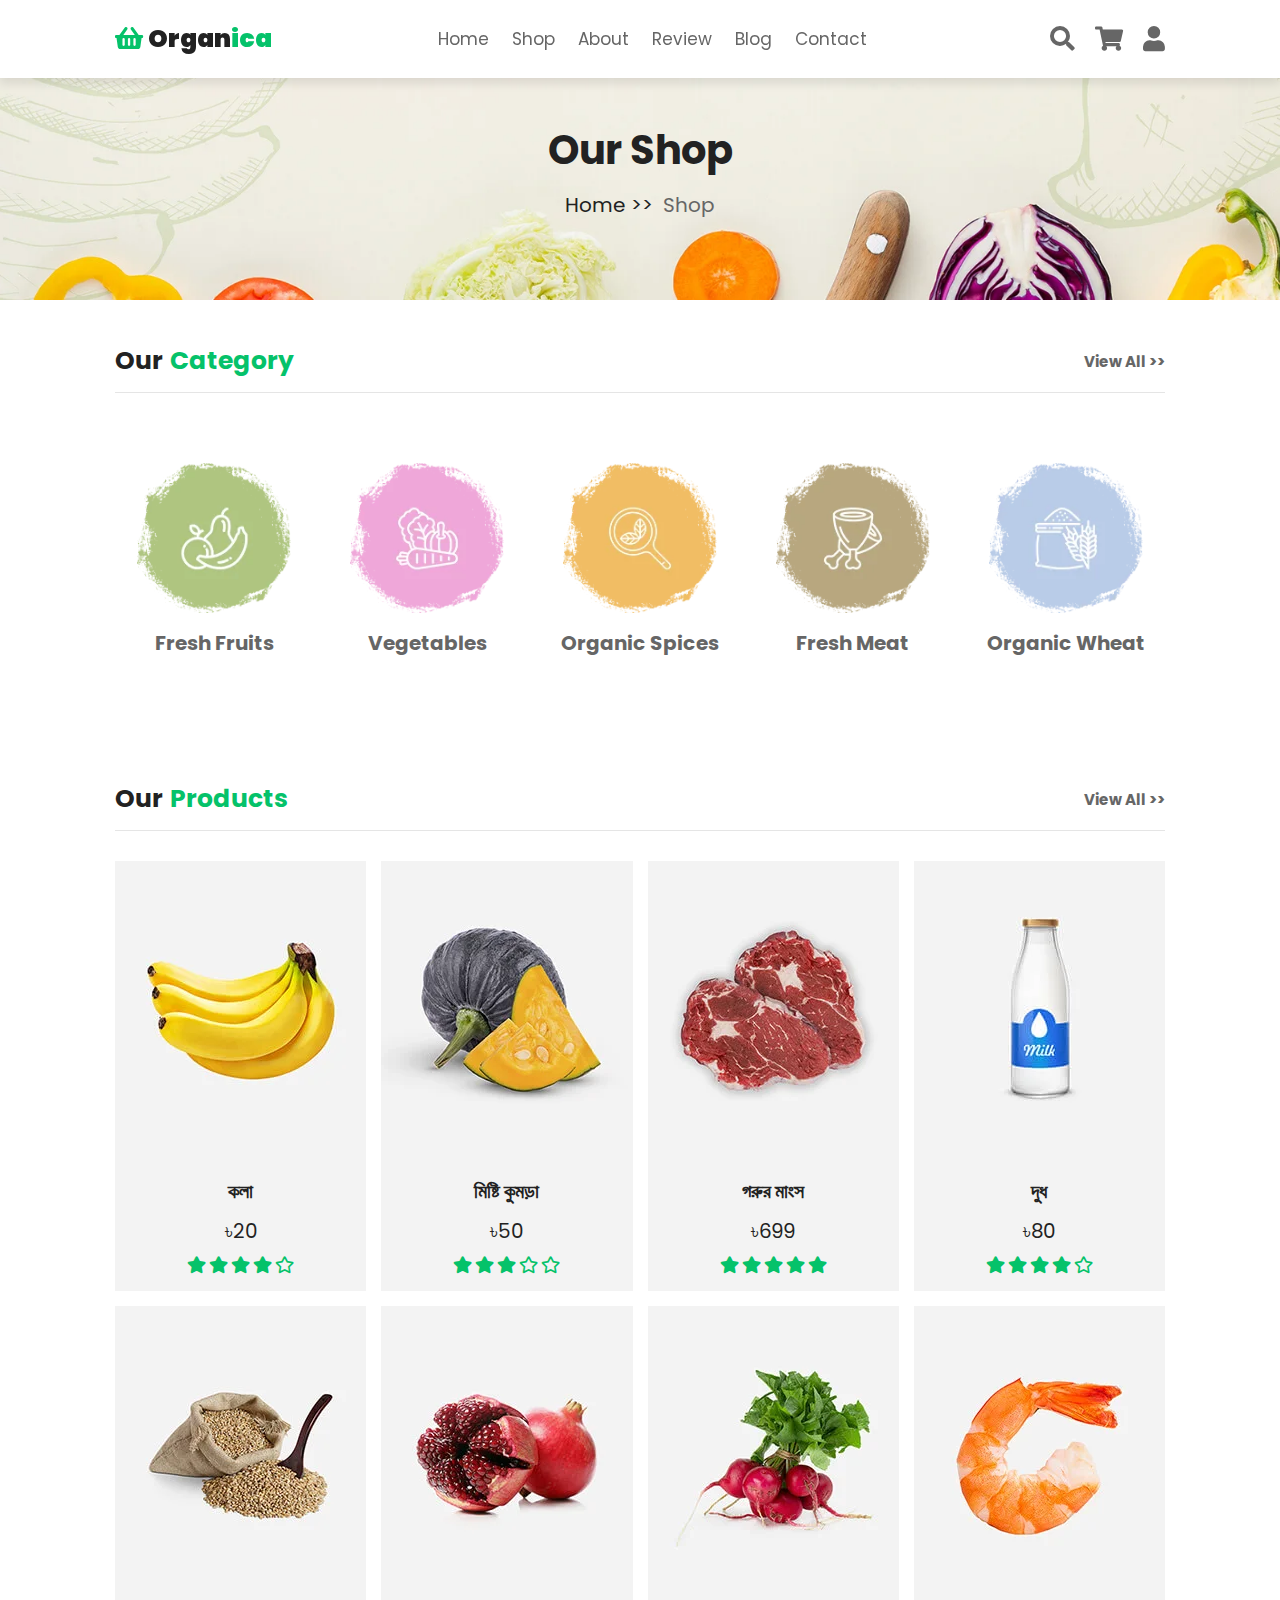
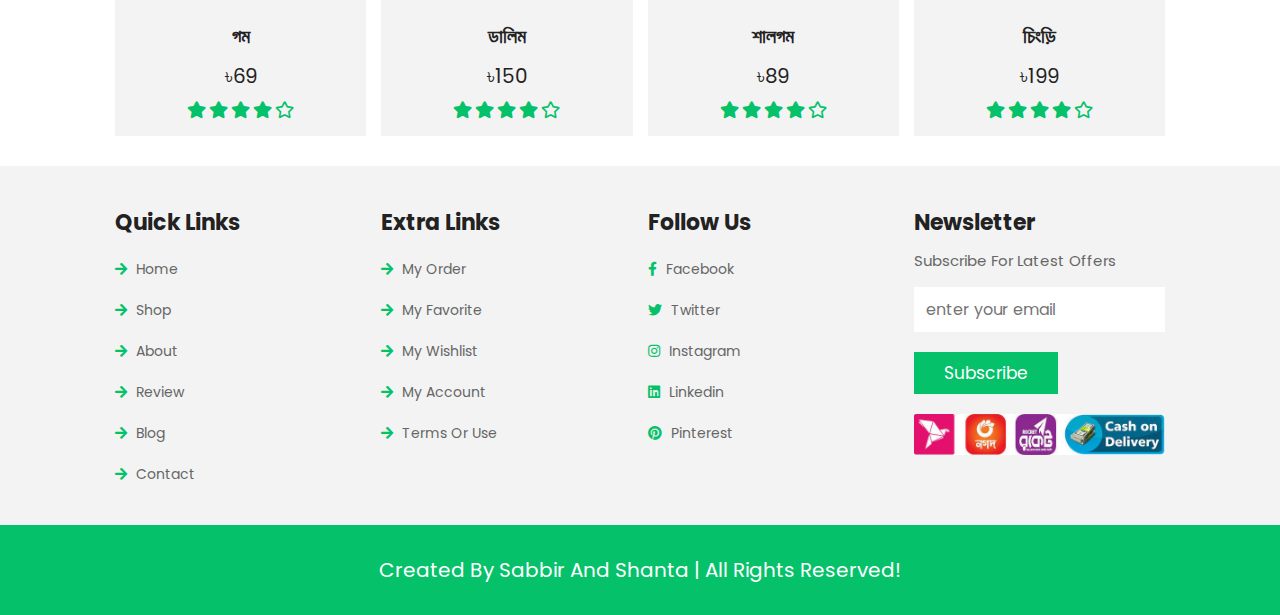
<file: shop.html>
<!DOCTYPE html>
<html lang="en">
<head>
    <meta charset="UTF-8">
    <meta http-equiv="X-UA-Compatible" content="IE=edge">
    <meta name="viewport" content="width=device-width, initial-scale=1.0">
    <title>shop</title>

    <!-- font awesome cdn link  -->
    <link rel="stylesheet" href="https://cdnjs.cloudflare.com/ajax/libs/font-awesome/5.15.4/css/all.min.css">

    <!-- custom css file link  -->
    <link rel="stylesheet" href="css/style.css">

</head>
<body>
    
<!-- header section starts  -->

<header class="header">

    <h1 class="h1">
        <a href="./index.html" class="logo"><i class="fas fa-shopping-basket"></i>Organ<span class="span">ica</span></a>
    </h1>

    <nav class="navbar">
        <a href="index.html">home</a>
        <a href="shop.html">shop</a>
        <a href="about.html">about</a>
        <a href="review.html">review</a>
        <a href="blog.html">blog</a>
        <a href="contact.html">contact</a>
    </nav>

    <div class="icons">
        <div id="menu-btn" class="fas fa-bars"></div>
        <div id="search-btn" class="fas fa-search"></div>
        <div id="cart-btn" class="fas fa-shopping-cart"></div>
        <div id="login-btn" class="fas fa-user"></div>
    </div>

    <form action="" class="search-form">
        <input type="search" placeholder="search here..." id="search-box">
        <label for="search-box" class="fas fa-search"></label>
    </form>

    <div class="shopping-cart">
        <div class="box">
            <i class="fas fa-times"></i>
            <img src="image/cart-1.jpg" alt="">
            <div class="content">
                <h3>কলা</h3>
                <span class="quantity">1</span>
                <span class="multiply">x</span>
                <span class="price">৳20</span>
            </div>
        </div>
        <div class="box">
            <i class="fas fa-times"></i>
            <img src="image/cart-2.jpg" alt="">
            <div class="content">
                <h3>দুধ</h3>
                <span class="quantity">1</span>
                <span class="multiply">x</span>
                <span class="price">$80</span>
            </div>
        </div>
        <div class="box">
            <i class="fas fa-times"></i>
            <img src="image/cart-3.jpg" alt="">
            <div class="content">
                <h3>গম</h3>
                <span class="quantity">1</span>
                <span class="multiply">x</span>
                <span class="price">$69</span>
            </div>
        </div>
        <h3 class="total"> total : <span>৳196</span> </h3>
        <a href="#" class="btn">checkout cart</a>
    </div>

    <form action="" class="login-form">
        <h3>login form</h3>
        <input type="email" placeholder="enter your email" class="box">
        <input type="password" placeholder="enter your password" class="box">
        <div class="remember">
            <input type="checkbox" name="" id="remember-me">
            <label for="remember-me">remember me</label>
        </div>
        <input type="submit" value="login now" class="btn">
        <p>forget password? <a href="#">click here</a></p>
        <p>don't have an account? <a href="#">create one</a></p>
    </form>

</header>

<!-- header section ends -->

<div class="heading">
    <h1>our shop</h1>
    <p> <a href="index.html">home >></a> shop </p>
</div>

<section class="category">

    <h1 class="title"> our <span>category</span> <a href="#">view all >></a> </h1>

    <div class="box-container">

        <a href="#" class="box">
            <img src="image/cat-1.png" alt="">
            <h3>fresh fruits</h3>
        </a>

        <a href="#" class="box">
            <img src="image/cat-2.png" alt="">
            <h3>vegetables</h3>
        </a>

        <a href="#" class="box">
            <img src="image/cat-3.png" alt="">
            <h3>organic spices</h3>
        </a>

        <a href="#" class="box">
            <img src="image/cat-4.png" alt="">
            <h3>fresh meat</h3>
        </a>

        <a href="#" class="box">
            <img src="image/cat-5.png" alt="">
            <h3>organic wheat</h3>
        </a>

    </div>

</section>

<section class="products">

    <h1 class="title"> our <span>products</span> <a href="#">view all >></a> </h1>

    <div class="box-container">

        <div class="box">
            <div class="icons">
                <a href="#" class="fas fa-shopping-cart"></a>
                <a href="#" class="fas fa-heart"></a>
                <a href="#" class="fas fa-eye"></a>
            </div>
            <div class="image">
                <img src="image/product-1.jpg" alt="">
            </div>
            <div class="content">
                <h3>কলা</h3>
                <div class="price">৳20</div>
                <div class="stars">
                    <i class="fas fa-star"></i>
                    <i class="fas fa-star"></i>
                    <i class="fas fa-star"></i>
                    <i class="fas fa-star"></i>
                    <i class="far fa-star"></i>
                </div>
            </div>
        </div>

        <div class="box">
            <div class="icons">
                <a href="#" class="fas fa-shopping-cart"></a>
                <a href="#" class="fas fa-heart"></a>
                <a href="#" class="fas fa-eye"></a>
            </div>
            <div class="image">
                <img src="image/product-2.jpg" alt="">
            </div>
            <div class="content">
                <h3>মিষ্টি কুমড়া</h3>
                <div class="price">৳50</div>
                <div class="stars">
                    <i class="fas fa-star"></i>
                    <i class="fas fa-star"></i>
                    <i class="fas fa-star"></i>
                    <i class="far fa-star"></i>
                    <i class="far fa-star"></i>
                </div>
            </div>
        </div>

        <div class="box">
            <div class="icons">
                <a href="#" class="fas fa-shopping-cart"></a>
                <a href="#" class="fas fa-heart"></a>
                <a href="#" class="fas fa-eye"></a>
            </div>
            <div class="image">
                <img src="image/product-3.jpg" alt="">
            </div>
            <div class="content">
                <h3>গরুর মাংস</h3>
                <div class="price">৳699</div>
                <div class="stars">
                    <i class="fas fa-star"></i>
                    <i class="fas fa-star"></i>
                    <i class="fas fa-star"></i>
                    <i class="fas fa-star"></i>
                    <i class="fas fa-star"></i>
                </div>
            </div>
        </div>

        <div class="box">
            <div class="icons">
                <a href="#" class="fas fa-shopping-cart"></a>
                <a href="#" class="fas fa-heart"></a>
                <a href="#" class="fas fa-eye"></a>
            </div>
            <div class="image">
                <img src="image/product-4.jpg" alt="">
            </div>
            <div class="content">
                <h3>দুধ</h3>
                <div class="price">৳80</div>
                <div class="stars">
                    <i class="fas fa-star"></i>
                    <i class="fas fa-star"></i>
                    <i class="fas fa-star"></i>
                    <i class="fas fa-star"></i>
                    <i class="far fa-star"></i>
                </div>
            </div>
        </div>

        <div class="box">
            <div class="icons">
                <a href="#" class="fas fa-shopping-cart"></a>
                <a href="#" class="fas fa-heart"></a>
                <a href="#" class="fas fa-eye"></a>
            </div>
            <div class="image">
                <img src="image/product-5.jpg" alt="">
            </div>
            <div class="content">
                <h3>গম</h3>
                <div class="price">৳69</div>
                <div class="stars">
                    <i class="fas fa-star"></i>
                    <i class="fas fa-star"></i>
                    <i class="fas fa-star"></i>
                    <i class="fas fa-star"></i>
                    <i class="far fa-star"></i>
                </div>
            </div>
        </div>

        <div class="box">
            <div class="icons">
                <a href="#" class="fas fa-shopping-cart"></a>
                <a href="#" class="fas fa-heart"></a>
                <a href="#" class="fas fa-eye"></a>
            </div>
            <div class="image">
                <img src="image/product-6.jpg" alt="">
            </div>
            <div class="content">
                <h3>ডালিম</h3>
                <div class="price">৳150</div>
                <div class="stars">
                    <i class="fas fa-star"></i>
                    <i class="fas fa-star"></i>
                    <i class="fas fa-star"></i>
                    <i class="fas fa-star"></i>
                    <i class="far fa-star"></i>
                </div>
            </div>
        </div>

        <div class="box">
            <div class="icons">
                <a href="#" class="fas fa-shopping-cart"></a>
                <a href="#" class="fas fa-heart"></a>
                <a href="#" class="fas fa-eye"></a>
            </div>
            <div class="image">
                <img src="image/product-7.jpg" alt="">
            </div>
            <div class="content">
                <h3>শালগম</h3>
                <div class="price">৳89</div>
                <div class="stars">
                    <i class="fas fa-star"></i>
                    <i class="fas fa-star"></i>
                    <i class="fas fa-star"></i>
                    <i class="fas fa-star"></i>
                    <i class="far fa-star"></i>
                </div>
            </div>
        </div>

        <div class="box">
            <div class="icons">
                <a href="#" class="fas fa-shopping-cart"></a>
                <a href="#" class="fas fa-heart"></a>
                <a href="#" class="fas fa-eye"></a>
            </div>
            <div class="image">
                <img src="image/product-8.jpg" alt="">
            </div>
            <div class="content">
                <h3>চিংড়ি</h3>
                <div class="price">৳199</div>
                <div class="stars">
                    <i class="fas fa-star"></i>
                    <i class="fas fa-star"></i>
                    <i class="fas fa-star"></i>
                    <i class="fas fa-star"></i>
                    <i class="far fa-star"></i>
                </div>
            </div>
        </div>

    </div>

</section>






















<!-- footer section starts  -->

<section class="footer">

    <div class="box-container">

        <div class="box">
            <h3>quick links</h3>
            <a href="index.html"> <i class="fas fa-arrow-right"></i> home</a>
            <a href="shop.html"> <i class="fas fa-arrow-right"></i> shop</a>
            <a href="about.html"> <i class="fas fa-arrow-right"></i> about</a>
            <a href="review.html"> <i class="fas fa-arrow-right"></i> review</a>
            <a href="blog.html"> <i class="fas fa-arrow-right"></i> blog</a>
            <a href="contact.html"> <i class="fas fa-arrow-right"></i> contact</a>
        </div>

        <div class="box">
            <h3>extra links</h3>
            <a href="#"> <i class="fas fa-arrow-right"></i> my order </a>
            <a href="#"> <i class="fas fa-arrow-right"></i> my favorite </a>
            <a href="#"> <i class="fas fa-arrow-right"></i> my wishlist </a>
            <a href="#"> <i class="fas fa-arrow-right"></i> my account </a>
            <a href="#"> <i class="fas fa-arrow-right"></i> terms or use </a>
        </div>

        <div class="box">
            <h3>follow us</h3>
            <a href="#"> <i class="fab fa-facebook-f"></i> facebook </a>
            <a href="#"> <i class="fab fa-twitter"></i> twitter </a>
            <a href="#"> <i class="fab fa-instagram"></i> instagram </a>
            <a href="#"> <i class="fab fa-linkedin"></i> linkedin </a>
            <a href="#"> <i class="fab fa-pinterest"></i> pinterest </a>
        </div>

        <div class="box">
            <h3>newsletter</h3>
            <p>subscribe for latest offers</p>
            <form action="">
                <input type="email" placeholder="enter your email">
                <input type="submit" value="subscribe" class="btn">
            </form>
            <img src="image/payment.png" class="payment" alt="">
        </div>

    </div>

</section>

<section class="credit">created by Sabbir And Shanta | all rights reserved!</section>

<!-- footer section ends -->













<!-- custom css file link  -->
<script src="js/script.js"></script>

</body>
</html>
</file>
<file: payment/css/style.css>
@import url('https://fonts.googleapis.com/css2?family=Poppins:wght@100;200;300;400;500;600;700&display=swap');

*{
    font-family: 'Poppins', sans-serif;
    margin:0; padding:0;
    box-sizing: border-box;
    outline: none; border: none;
    text-decoration: none;
    text-transform: uppercase;
}

.container{
    min-height: 100vh;
    background: #eee;
    display: flex;
    align-items: center;
    justify-content: center;
    flex-flow: column;
    padding-bottom: 60px;
}

.container form{
    background: #fff;
    border-radius: 5px;
    box-shadow: 0 10px 15px rgba(0,0,0,.1);
    padding: 20px;
    width: 600px;
    padding-top: 160px;
}

.container form .inputBox{
    margin-top: 20px;
}

.container form .inputBox span{
    display: block;
    color:#999;
    padding-bottom: 5px;
}

.container form .inputBox input,
.container form .inputBox select{
    width: 100%;
    padding: 10px;
    border-radius: 10px;
    border:1px solid rgba(0,0,0,.3);
    color:#444;
}

.container form .flexbox{
    display: flex;
    gap:15px;
}

.container form .flexbox .inputBox{
    flex:1 1 150px;
}

.container form .submit-btn{
    width: 100%;
    background:linear-gradient(45deg, #11e76a, #0c542a);
    margin-top: 20px;
    padding: 10px;
    font-size: 20px;
    color:#fff;
    border-radius: 10px;
    cursor: pointer;
    transition: .2s linear;
}

.container form .submit-btn:hover{
    letter-spacing: 2px;
    opacity: .8;
}

.container .card-container{
    margin-bottom: -150px;
    position: relative;
    height: 250px;
    width: 400px;
}

.container .card-container .front{
    position: absolute;
    height: 100%;
    width: 100%;
    top: 0; left: 0;
    background:linear-gradient(45deg, #11e76a, #0c542a);
    border-radius: 5px;
    backface-visibility: hidden;
    box-shadow: 0 15px 25px rgba(0,0,0,.2);
    padding:20px;
    transform:perspective(1000px) rotateY(0deg);
    transition:transform .4s ease-out;
}

.container .card-container .front .image{
    display: flex;
    align-items:center;
    justify-content: space-between;
    padding-top: 10px;
}

.container .card-container .front .image img{
    height: 50px;
}

.container .card-container .front .card-number-box{
    padding:30px 0;
    font-size: 22px;
    color:#fff;
}

.container .card-container .front .flexbox{
    display: flex;
}

.container .card-container .front .flexbox .box:nth-child(1){
    margin-right: auto;
}

.container .card-container .front .flexbox .box{
    font-size: 15px;
    color:#fff;
}

.container .card-container .back{
    position: absolute;
    top:0; left: 0;
    height: 100%;
    width: 100%;
    background:linear-gradient(45deg, #0c542a, #11e76a);
    border-radius: 5px;
    padding: 20px 0;
    text-align: right;
    backface-visibility: hidden;
    box-shadow: 0 15px 25px rgba(0,0,0,.2);
    transform:perspective(1000px) rotateY(180deg);
    transition:transform .4s ease-out;
}

.container .card-container .back .stripe{
    background: #000;
    width: 100%;
    margin: 10px 0;
    height: 50px;
}

.container .card-container .back .box{
    padding: 0 20px;
}

.container .card-container .back .box span{
    color:#fff;
    font-size: 15px;
}

.container .card-container .back .box .cvv-box{
    height: 50px;
    padding: 10px;
    margin-top: 5px;
    color:#333;
    background: #fff;
    border-radius: 5px;
    width: 100%;
}

.container .card-container .back .box img{
    margin-top: 30px;
    height: 30px;
}
</file>
<file: css/style.css>
@import url("https://fonts.googleapis.com/css2?family=Poppins:wght@100;300;400;500;600&display=swap");
* {
  font-family: 'Poppins', sans-serif;
  margin: 0;
  padding: 0;
  -webkit-box-sizing: border-box;
          box-sizing: border-box;
  outline: none;
  border: none;
  text-decoration: none;
  text-transform: capitalize;
  -webkit-transition: .2s linear;
  transition: .2s linear;
}

html {
  font-size: 62.5%;
  overflow-x: hidden;
  scroll-behavior: smooth;
}

section {
  padding: 3rem 9%;
}

.heading {
  background: url(../image/heading-bg.jpg) no-repeat;
  background-size: cover;
  background-position: center;
  text-align: center;
  padding-top: 12rem;
  padding-bottom: 8rem;
}

.heading h1 {
  color: #222;
  font-size: 4rem;
}

.heading p {
  padding-top: 1rem;
  font-size: 2rem;
  color: #666;
}

.heading p a {
  color: #222;
  padding-right: .5rem;
}

.heading p a:hover {
  color: #05C26A;
}

.span{
  color: #05C26A;
}

.title {
  display: -webkit-box;
  display: -ms-flexbox;
  display: flex;
  -webkit-box-align: center;
      -ms-flex-align: center;
          align-items: center;
  font-size: 2.5rem;
  margin-bottom: 3rem;
  padding: 1.2rem 0;
  border-bottom: 0.1rem solid rgba(0, 0, 0, 0.1);
  color: #222;
}

.title span {
  color: #05C26A;
  padding-left: .7rem;
}

.title a {
  margin-left: auto;
  color: #666;
  font-size: 1.5rem;
}

.title a:hover {
  color: #05C26A;
}

.btn {
  margin-top: 1rem;
  display: inline-block;
  padding: .8rem 3rem;
  background: #05C26A;
  color: #fff;
  font-size: 1.7rem;
  cursor: pointer;
}

.btn:hover {
  background: #222;
}

.header {
  position: fixed;
  top: 0;
  left: 0;
  right: 0;
  z-index: 1000;
  background: #fff;
  -webkit-box-shadow: 0 0.5rem 1rem rgba(0, 0, 0, 0.1);
          box-shadow: 0 0.5rem 1rem rgba(0, 0, 0, 0.1);
  display: -webkit-box;
  display: -ms-flexbox;
  display: flex;
  -webkit-box-align: center;
      -ms-flex-align: center;
          align-items: center;
  -webkit-box-pack: justify;
      -ms-flex-pack: justify;
          justify-content: space-between;
  padding: 2rem 9%;
}

.header .logo {
  font-size: 2.5rem;
  font-weight: bolder;
  color: #222;
}

.header .logo i {
  color: #05C26A;
  padding-right: .5rem;
}

.header .navbar a {
  font-size: 1.7rem;
  color: #666;
  margin: 0 1rem;
}

.header .navbar a:hover {
  color: #05C26A;
}

.header .icons div {
  font-size: 2.5rem;
  margin-left: 1.7rem;
  cursor: pointer;
  color: #666;
}

.header .icons div:hover {
  color: #05C26A;
}

.header .search-form {
  position: absolute;
  top: -115%;
  right: 2rem;
  width: 50rem;
  border-radius: .5rem;
  display: -webkit-box;
  display: -ms-flexbox;
  display: flex;
  -webkit-box-align: center;
      -ms-flex-align: center;
          align-items: center;
  height: 5.5rem;
  -webkit-box-shadow: 0 0.5rem 1rem rgba(0, 0, 0, 0.1);
          box-shadow: 0 0.5rem 1rem rgba(0, 0, 0, 0.1);
  background: #fff;
}

.header .search-form.active {
  top: 115%;
}

.header .search-form input {
  height: 100%;
  width: 100%;
  padding: 0 1.2rem;
  font-size: 1.6rem;
  color: #222;
  text-transform: none;
}

.header .search-form label {
  font-size: 2.5rem;
  margin-right: 1.7rem;
  cursor: pointer;
  color: #666;
}

.header .search-form label:hover {
  color: #05C26A;
}

.header .shopping-cart {
  position: absolute;
  top: 115%;
  right: -105%;
  background: #fff;
  border-radius: .5rem;
  -webkit-box-shadow: 0 0.5rem 1rem rgba(0, 0, 0, 0.1);
          box-shadow: 0 0.5rem 1rem rgba(0, 0, 0, 0.1);
  width: 35rem;
  padding: 2rem;
}

.header .shopping-cart.active {
  right: 2rem;
  -webkit-transition: .4s linear;
  transition: .4s linear;
}

.header .shopping-cart .box {
  display: -webkit-box;
  display: -ms-flexbox;
  display: flex;
  -webkit-box-align: center;
      -ms-flex-align: center;
          align-items: center;
  gap: 1.5rem;
  margin-bottom: 1.5rem;
  position: relative;
}

.header .shopping-cart .box .fa-times {
  position: absolute;
  top: 50%;
  right: 2rem;
  -webkit-transform: translateY(-50%);
          transform: translateY(-50%);
  font-size: 2rem;
  color: #666;
  cursor: pointer;
}

.header .shopping-cart .box .fa-times:hover {
  color: #05C26A;
}

.header .shopping-cart .box img {
  height: 10rem;
}

.header .shopping-cart .box .content h3 {
  font-size: 1.7rem;
  padding-bottom: .5rem;
  color: #222;
}

.header .shopping-cart .box .content span {
  font-size: 1.5rem;
  color: #666;
}

.header .shopping-cart .box .content span.multiply {
  margin: 0 .5rem;
}

.header .shopping-cart .total {
  color: #666;
  text-align: center;
  font-size: 2.2rem;
}

.header .shopping-cart .total span {
  color: #222;
}

.header .shopping-cart .btn {
  text-align: center;
  width: 100%;
}

.header .login-form {
  position: absolute;
  top: 115%;
  right: -105%;
  background: #fff;
  border-radius: .5rem;
  -webkit-box-shadow: 0 0.5rem 1rem rgba(0, 0, 0, 0.1);
          box-shadow: 0 0.5rem 1rem rgba(0, 0, 0, 0.1);
  width: 35rem;
  padding: 2rem;
}

.header .login-form.active {
  right: 2rem;
  -webkit-transition: .4s linear;
  transition: .4s linear;
}

.header .login-form h3 {
  color: #222;
  text-transform: uppercase;
  font-size: 2.2rem;
  text-align: center;
  margin-bottom: .7rem;
}

.header .login-form .box {
  margin: .7rem 0;
  border: 0.1rem solid rgba(0, 0, 0, 0.1);
  padding: 1rem 1.2rem;
  font-size: 1.5rem;
  color: #222;
  text-transform: none;
  width: 100%;
}

.header .login-form .remember {
  display: -webkit-box;
  display: -ms-flexbox;
  display: flex;
  -webkit-box-align: center;
      -ms-flex-align: center;
          align-items: center;
  gap: .5rem;
  margin: .7rem 0;
}

.header .login-form .remember label {
  font-size: 1.5rem;
  color: #666;
  cursor: pointer;
}

.header .login-form .btn {
  margin: 1rem 0;
  width: 100%;
  text-align: center;
}

.header .login-form p {
  color: #666;
  padding-top: .7rem;
  font-size: 1.4rem;
}

.header .login-form p a {
  color: #05C26A;
}

.header .login-form p a:hover {
  text-decoration: underline;
}

#menu-btn {
  display: none;
}

@-webkit-keyframes fadeLeft {
  0% {
    -webkit-transform: translateX(-5rem);
            transform: translateX(-5rem);
    opacity: 0;
  }
}

@keyframes fadeLeft {
  0% {
    -webkit-transform: translateX(-5rem);
            transform: translateX(-5rem);
    opacity: 0;
  }
}

@-webkit-keyframes fadeUp {
  0% {
    -webkit-transform: scale(0.5);
            transform: scale(0.5);
    opacity: 0;
  }
}

@keyframes fadeUp {
  0% {
    -webkit-transform: scale(0.5);
            transform: scale(0.5);
    opacity: 0;
  }
}

.home {
  padding-top: 14rem;
  background: url(../image/home-bg.jpg) no-repeat;
  background-size: cover;
  background-position: center;
  position: relative;
}

.home .slides-container .slide {
  display: -webkit-box;
  display: -ms-flexbox;
  display: flex;
  -webkit-box-align: center;
      -ms-flex-align: center;
          align-items: center;
  -ms-flex-wrap: wrap;
      flex-wrap: wrap;
  gap: 1.5rem;
  display: none;
}

.home .slides-container .slide.active {
  display: -webkit-box;
  display: -ms-flexbox;
  display: flex;
}

.home .slides-container .slide .content {
  -webkit-box-flex: 1;
      -ms-flex: 1 1 40rem;
          flex: 1 1 40rem;
  -webkit-animation: fadeLeft .4s linear .4s backwards;
          animation: fadeLeft .4s linear .4s backwards;
}

.home .slides-container .slide .content span {
  color: #666;
  font-size: 2.5rem;
}

.home .slides-container .slide .content h3 {
  font-size: 6rem;
  color: #222;
  padding: .5rem 0;
}

.home .slides-container .slide .image {
  -webkit-box-flex: 1;
      -ms-flex: 1 1 40rem;
          flex: 1 1 40rem;
  margin: 3rem 0;
}

.home .slides-container .slide .image img {
  width: 100%;
  -webkit-animation: fadeUp .4s linear;
          animation: fadeUp .4s linear;
}

.home #next-slide,
.home #prev-slide {
  position: absolute;
  top: 50%;
  -webkit-transform: translateY(-50%);
          transform: translateY(-50%);
  height: 5rem;
  width: 5rem;
  line-height: 5rem;
  -webkit-box-shadow: 0 0.5rem 1rem rgba(0, 0, 0, 0.1);
          box-shadow: 0 0.5rem 1rem rgba(0, 0, 0, 0.1);
  text-align: center;
  background: #fff;
  font-size: 3rem;
  color: #222;
  cursor: pointer;
}

.home #next-slide:hover,
.home #prev-slide:hover {
  background: #05C26A;
  color: #fff;
}

.home #prev-slide {
  left: 2rem;
}

.home #next-slide {
  right: 2rem;
}

.banner-container {
  display: -ms-grid;
  display: grid;
  -ms-grid-columns: (minmax(32rem, 1fr))[auto-fit];
      grid-template-columns: repeat(auto-fit, minmax(32rem, 1fr));
  gap: 1.5rem;
}

.banner-container .banner {
  position: relative;
  height: 25rem;
  overflow: hidden;
}

.banner-container .banner:hover img {
  -webkit-transform: scale(1.2);
          transform: scale(1.2);
}

.banner-container .banner img {
  height: 100%;
  width: 100%;
  -o-object-fit: cover;
     object-fit: cover;
}

.banner-container .banner .content {
  position: absolute;
  top: 50%;
  left: 2rem;
  -webkit-transform: translateY(-50%);
          transform: translateY(-50%);
}

.banner-container .banner .content span {
  color: #666;
  font-size: 1.5rem;
}

.banner-container .banner .content h3 {
  font-size: 2rem;
  padding-top: .5rem;
  color: #222;
}

.banner-container .banner .content .btn {
  padding: .8rem 2.5rem;
}

.category .box-container {
  display: -ms-grid;
  display: grid;
  -ms-grid-columns: (minmax(16rem, 1fr))[auto-fit];
      grid-template-columns: repeat(auto-fit, minmax(16rem, 1fr));
  gap: 1.5rem;
  padding: 4rem 0;
}

.category .box-container .box {
  text-align: center;
}

.category .box-container .box img {
  height: 15rem;
}

.category .box-container .box h3 {
  font-size: 2rem;
  margin: 1rem 0;
  color: #666;
}

.category .box-container .box:hover h3 {
  color: #05C26A;
}

.products .box-container {
  display: -ms-grid;
  display: grid;
  -ms-grid-columns: (minmax(25rem, 1fr))[auto-fit];
      grid-template-columns: repeat(auto-fit, minmax(25rem, 1fr));
  gap: 1.5rem;
}

.products .box-container .box {
  position: relative;
  background: #f3f3f3;
  text-align: center;
  overflow: hidden;
}

.products .box-container .box:hover .icons {
  top: 0;
}

.products .box-container .box .icons {
  position: absolute;
  top: -105%;
  left: 0;
  height: 30rem;
  width: 100%;
  display: -webkit-box;
  display: -ms-flexbox;
  display: flex;
  -webkit-box-align: center;
      -ms-flex-align: center;
          align-items: center;
  -webkit-box-pack: center;
      -ms-flex-pack: center;
          justify-content: center;
  background: rgba(243, 243, 243, 0.8);
  gap: 1rem;
}

.products .box-container .box .icons a {
  font-size: 2rem;
  height: 5rem;
  width: 5rem;
  line-height: 5rem;
  background: #fff;
  -webkit-box-shadow: 0 0.5rem 1rem rgba(0, 0, 0, 0.1);
          box-shadow: 0 0.5rem 1rem rgba(0, 0, 0, 0.1);
  color: #666;
}

.products .box-container .box .icons a:hover {
  background: #05C26A;
  color: #fff;
}

.products .box-container .box .image {
  height: 30rem;
  width: 100%;
  overflow: hidden;
}

.products .box-container .box .image img {
  height: 100%;
  width: 100%;
  -o-object-fit: cover;
     object-fit: cover;
}

.products .box-container .box .content {
  padding: 1.5rem;
}

.products .box-container .box .content h3 {
  font-size: 2rem;
  color: #222;
}

.products .box-container .box .content .price {
  font-size: 2rem;
  color: #222;
  padding: 1rem 0;
}

.products .box-container .box .content .stars i {
  font-size: 1.7rem;
  color: #05C26A;
}

.about {
  display: -webkit-box;
  display: -ms-flexbox;
  display: flex;
  -webkit-box-align: center;
      -ms-flex-align: center;
          align-items: center;
  -ms-flex-wrap: wrap;
      flex-wrap: wrap;
  gap: 1.5rem;
}

.about .image {
  -webkit-box-flex: 1;
      -ms-flex: 1 1 40rem;
          flex: 1 1 40rem;
}

.about .image img {
  width: 100%;
}

.about .content {
  -webkit-box-flex: 1;
      -ms-flex: 1 1 40rem;
          flex: 1 1 40rem;
}

.about .content span {
  color: #05C26A;
  font-size: 2.5rem;
}

.about .content h3 {
  color: #222;
  font-size: 3rem;
  padding-top: .5rem;
}

.about .content p {
  color: #666;
  font-size: 1.4rem;
  line-height: 2;
  padding: 1rem 0;
}

.gallery .box-container {
  display: -ms-grid;
  display: grid;
  -ms-grid-columns: (minmax(30rem, 1fr))[auto-fit];
      grid-template-columns: repeat(auto-fit, minmax(30rem, 1fr));
  gap: 1.5rem;
}

.gallery .box-container .box {
  height: 25rem;
  overflow: hidden;
  position: relative;
}

.gallery .box-container .box img {
  height: 100%;
  width: 100%;
  -o-object-fit: cover;
     object-fit: cover;
}

.gallery .box-container .box:hover img {
  -webkit-transform: scale(1.2);
          transform: scale(1.2);
}

.gallery .box-container .box:hover .icons {
  bottom: 0;
}

.gallery .box-container .box .icons {
  text-align: center;
  background: rgba(0, 0, 0, 0.7);
  padding: 1.5rem 0;
  position: absolute;
  bottom: -6rem;
  left: 0;
  right: 0;
  z-index: 10;
}

.gallery .box-container .box .icons a {
  font-size: 2.5rem;
  color: #fff;
  margin: 0 1.5rem;
}

.gallery .box-container .box .icons a:hover {
  color: #05C26A;
}

.info-container {
  display: -ms-grid;
  display: grid;
  -ms-grid-columns: (minmax(27rem, 1fr))[auto-fit];
      grid-template-columns: repeat(auto-fit, minmax(27rem, 1fr));
  gap: 1.5rem;
}

.info-container .info {
  display: -webkit-box;
  display: -ms-flexbox;
  display: flex;
  -webkit-box-align: center;
      -ms-flex-align: center;
          align-items: center;
  gap: 1.5rem;
  padding: 2rem 0;
}

.info-container .info img {
  height: 7rem;
}

.info-container .info .content h3 {
  font-size: 2rem;
  color: #222;
  padding-bottom: .5rem;
}

.info-container .info .content span {
  font-size: 1.5rem;
  color: #666;
}

.review {
  display: -ms-grid;
  display: grid;
  -ms-grid-columns: (minmax(30rem, 1fr))[auto-fit];
      grid-template-columns: repeat(auto-fit, minmax(30rem, 1fr));
  gap: 1.5rem;
}

.review .box {
  padding: 2rem;
  border: 0.1rem solid rgba(0, 0, 0, 0.1);
}

.review .box .user {
  display: -webkit-box;
  display: -ms-flexbox;
  display: flex;
  -webkit-box-align: center;
      -ms-flex-align: center;
          align-items: center;
  gap: 1.5rem;
  margin-bottom: 1.5rem;
}

.review .box .user img {
  height: 7rem;
  width: 7rem;
  border-radius: 50%;
}

.review .box .user h3 {
  font-size: 2.2rem;
  color: #222;
}

.review .box .user span {
  font-size: 1.4rem;
  color: #05C26A;
}

.review .box p {
  font-size: 1.4rem;
  color: #666;
  line-height: 2;
}

.blogs .box-container {
  display: -ms-grid;
  display: grid;
  -ms-grid-columns: (minmax(30rem, 1fr))[auto-fit];
      grid-template-columns: repeat(auto-fit, minmax(30rem, 1fr));
  gap: 1.5rem;
}

.blogs .box-container .box {
  border: 0.1rem solid rgba(0, 0, 0, 0.1);
}

.blogs .box-container .box:hover .image img {
  -webkit-transform: scale(1.2);
          transform: scale(1.2);
}

.blogs .box-container .box .image {
  height: 25rem;
  width: 100%;
  overflow: hidden;
}

.blogs .box-container .box .image img {
  height: 100%;
  width: 100%;
  -o-object-fit: cover;
     object-fit: cover;
}

.blogs .box-container .box .content {
  padding: 2rem 1.5rem;
}

.blogs .box-container .box .content .icons {
  border-bottom: 0.1rem solid rgba(0, 0, 0, 0.1);
  padding-bottom: 1.7rem;
  margin-bottom: 1.7rem;
  display: -webkit-box;
  display: -ms-flexbox;
  display: flex;
  -webkit-box-align: center;
      -ms-flex-align: center;
          align-items: center;
  -webkit-box-pack: justify;
      -ms-flex-pack: justify;
          justify-content: space-between;
}

.blogs .box-container .box .content .icons a {
  font-size: 1.4rem;
  color: #666;
}

.blogs .box-container .box .content .icons a:hover {
  color: #05C26A;
}

.blogs .box-container .box .content .icons a i {
  color: #05C26A;
  padding-right: .5rem;
}

.blogs .box-container .box .content h3 {
  font-size: 2.2rem;
  color: #222;
}

.blogs .box-container .box .content p {
  font-size: 1.4rem;
  color: #666;
  line-height: 2;
  padding: 1rem 0;
}

.contact .icons-container {
  display: -ms-grid;
  display: grid;
  -ms-grid-columns: (minmax(29rem, 1fr))[auto-fit];
      grid-template-columns: repeat(auto-fit, minmax(29rem, 1fr));
  gap: 1.5rem;
}

.contact .icons-container .icons {
  text-align: center;
  border: 0.1rem solid rgba(0, 0, 0, 0.1);
  padding: 2rem;
}

.contact .icons-container .icons i {
  height: 6rem;
  width: 6rem;
  line-height: 6rem;
  font-size: 2.5rem;
  background: #05C26A;
  color: #fff;
  border-radius: 50%;
}

.contact .icons-container .icons h3 {
  color: #222;
  font-size: 2rem;
  padding: 1rem 0;
}

.contact .icons-container .icons p {
  color: #666;
  font-size: 1.5rem;
  line-height: 2;
}

.contact .row {
  display: -webkit-box;
  display: -ms-flexbox;
  display: flex;
  -ms-flex-wrap: wrap;
      flex-wrap: wrap;
  gap: 1.5rem;
  margin-top: 2rem;
}

.contact .row form {
  padding: 2rem;
  border: 0.1rem solid rgba(0, 0, 0, 0.1);
  -webkit-box-flex: 1;
      -ms-flex: 1 1 40rem;
          flex: 1 1 40rem;
}

.contact .row form h3 {
  font-size: 2.5rem;
  padding-bottom: 1rem;
  color: #222;
}

.contact .row form .inputBox {
  display: -webkit-box;
  display: -ms-flexbox;
  display: flex;
  -webkit-box-pack: justify;
      -ms-flex-pack: justify;
          justify-content: space-between;
  -ms-flex-wrap: wrap;
      flex-wrap: wrap;
}

.contact .row form .inputBox input {
  width: 49%;
}

.contact .row form .inputBox .box,
.contact .row form textarea {
  padding: 1rem 1.2rem;
  font-size: 1.6rem;
  border: 0.1rem solid rgba(0, 0, 0, 0.1);
  color: #222;
  text-transform: none;
  margin: .7rem 0;
}

.contact .row form textarea {
  width: 100%;
  height: 15rem;
  resize: none;
}

.contact .row .map {
  -webkit-box-flex: 1;
      -ms-flex: 1 1 40rem;
          flex: 1 1 40rem;
  width: 100%;
}

.footer {
  background: #f3f3f3;
}

.footer .box-container {
  display: -ms-grid;
  display: grid;
  -ms-grid-columns: (minmax(25rem, 1fr))[auto-fit];
      grid-template-columns: repeat(auto-fit, minmax(25rem, 1fr));
  gap: 1.5rem;
}

.footer .box-container .box h3 {
  font-size: 2.2rem;
  color: #222;
  padding: 1rem 0;
}

.footer .box-container .box p {
  font-size: 1.5rem;
  color: #666;
  padding-bottom: .5rem;
}

.footer .box-container .box a {
  font-size: 1.4rem;
  color: #666;
  padding: 1rem 0;
  display: block;
}

.footer .box-container .box a:hover {
  color: #05C26A;
}

.footer .box-container .box a:hover i {
  padding-right: 2rem;
}

.footer .box-container .box a i {
  padding-right: .5rem;
  color: #05C26A;
}

.footer .box-container .box form input[type="email"] {
  width: 100%;
  padding: 1rem 1.2rem;
  font-size: 1.6rem;
  color: #222;
  margin: 1rem 0;
  text-transform: none;
}

.footer .box-container .box .payment {
  width: 100%;
  margin-top: 2rem;
}

.credit {
  text-align: center;
  background: #05C26A;
  color: #fff;
  font-size: 2rem;
}

@media (max-width: 991px) {
  html {
    font-size: 55%;
  }
  .header {
    padding: 2rem;
  }
  section {
    padding: 3rem 2rem;
  }
  .home #next-slide,
  .home #prev-slide {
    -webkit-transform: translateY(0);
            transform: translateY(0);
    top: 88%;
  }
  .home #prev-slide {
    left: auto;
    right: 8rem;
  }
}

@media (max-width: 768px) {
  #menu-btn {
    display: inline-block;
  }
  .header .search-form {
    width: 100%;
    right: 0;
    border-radius: 0;
  }
  .header .search-form.active {
    top: 99%;
    border-top: 0.1rem solid rgba(0, 0, 0, 0.1);
    border-bottom: 0.1rem solid rgba(0, 0, 0, 0.1);
  }
  .header .navbar {
    position: absolute;
    top: 99%;
    left: 0;
    right: 0;
    background: #fff;
    border-top: 0.1rem solid rgba(0, 0, 0, 0.1);
    border-bottom: 0.1rem solid rgba(0, 0, 0, 0.1);
    -webkit-clip-path: polygon(0 0, 100% 0, 100% 0, 0 0);
            clip-path: polygon(0 0, 100% 0, 100% 0, 0 0);
  }
  .header .navbar.active {
    -webkit-clip-path: polygon(0 0, 100% 0, 100% 100%, 0% 100%);
            clip-path: polygon(0 0, 100% 0, 100% 100%, 0% 100%);
  }
  .header .navbar a {
    margin: 1.5rem;
    padding: 1.5rem;
    background: #f3f3f3;
    font-size: 2rem;
    display: block;
    border-radius: .5rem;
  }
}

@media (max-width: 450px) {
  html {
    font-size: 50%;
  }
  .home .slides-container .slide .content h3 {
    font-size: 5rem;
  }
  .contact .row form .inputBox input {
    width: 100%;
  }
}
/*# sourceMappingURL=style.css.map */
</file>
